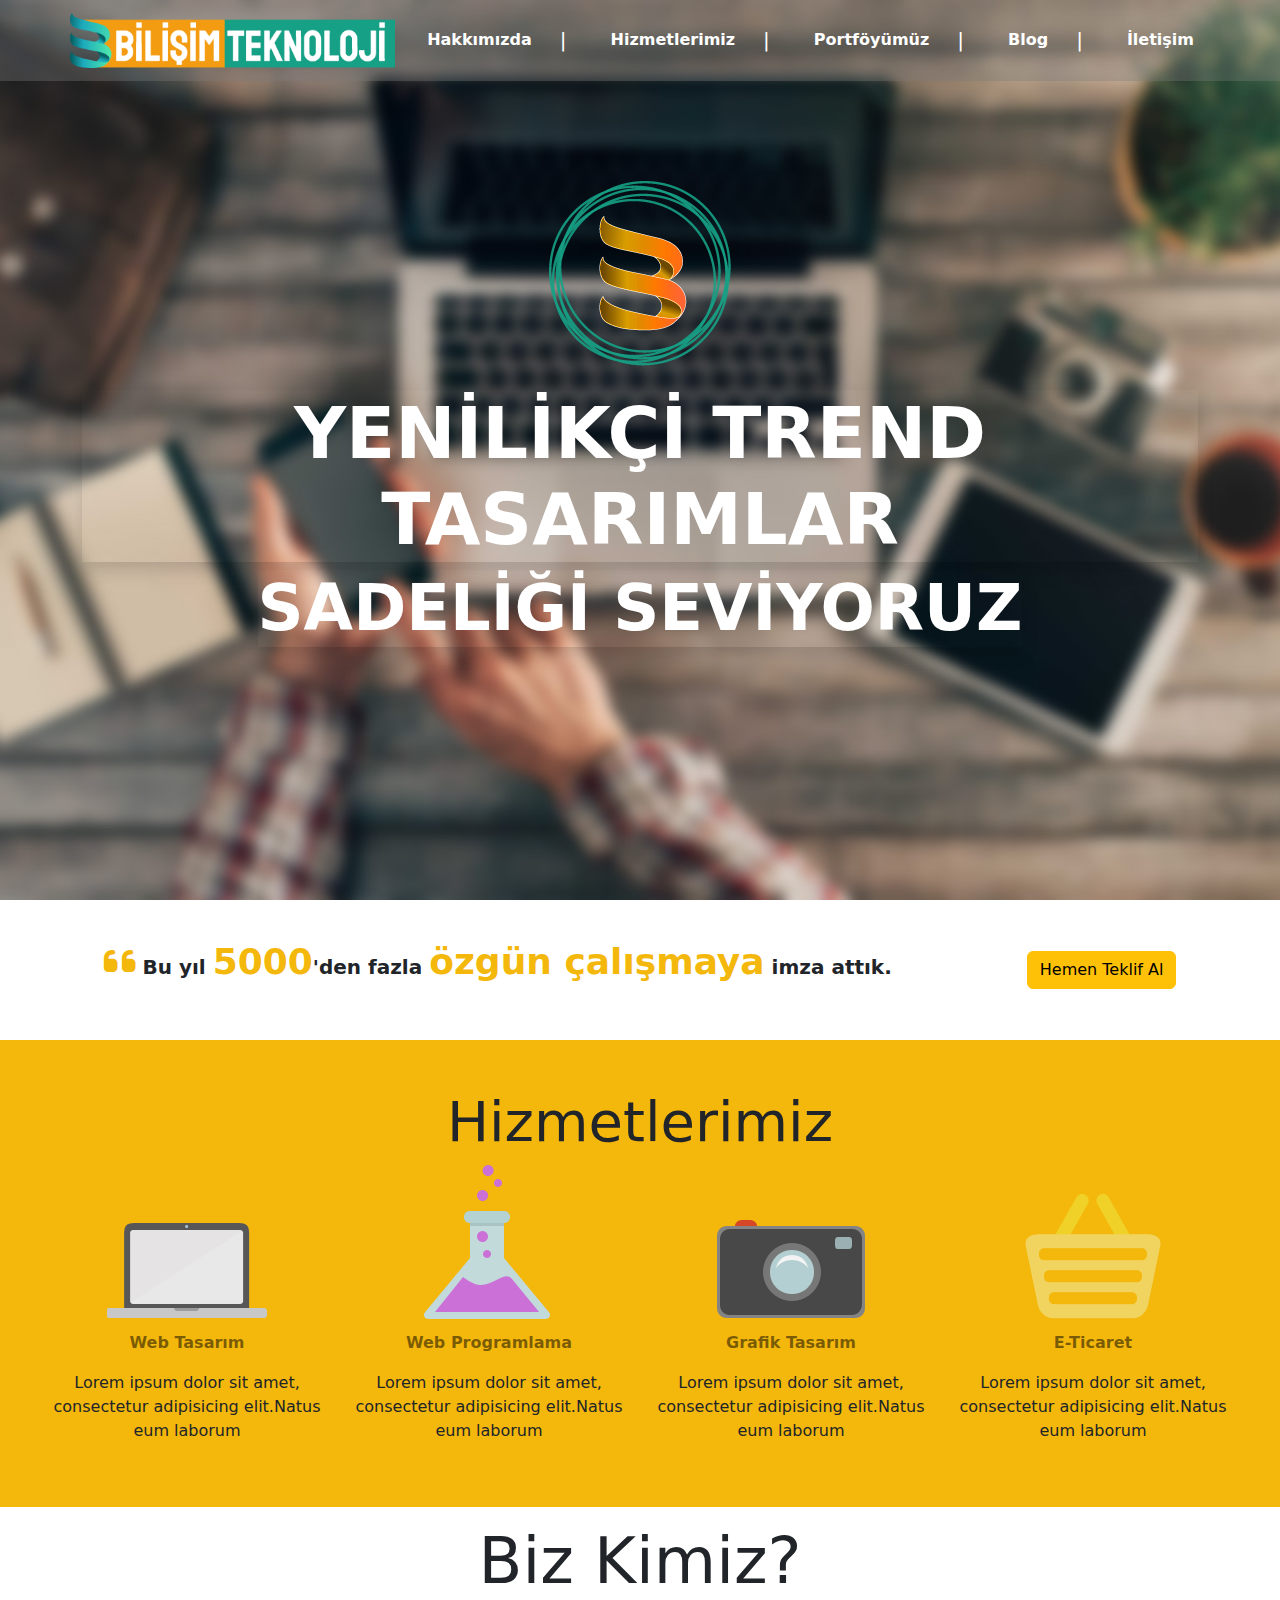
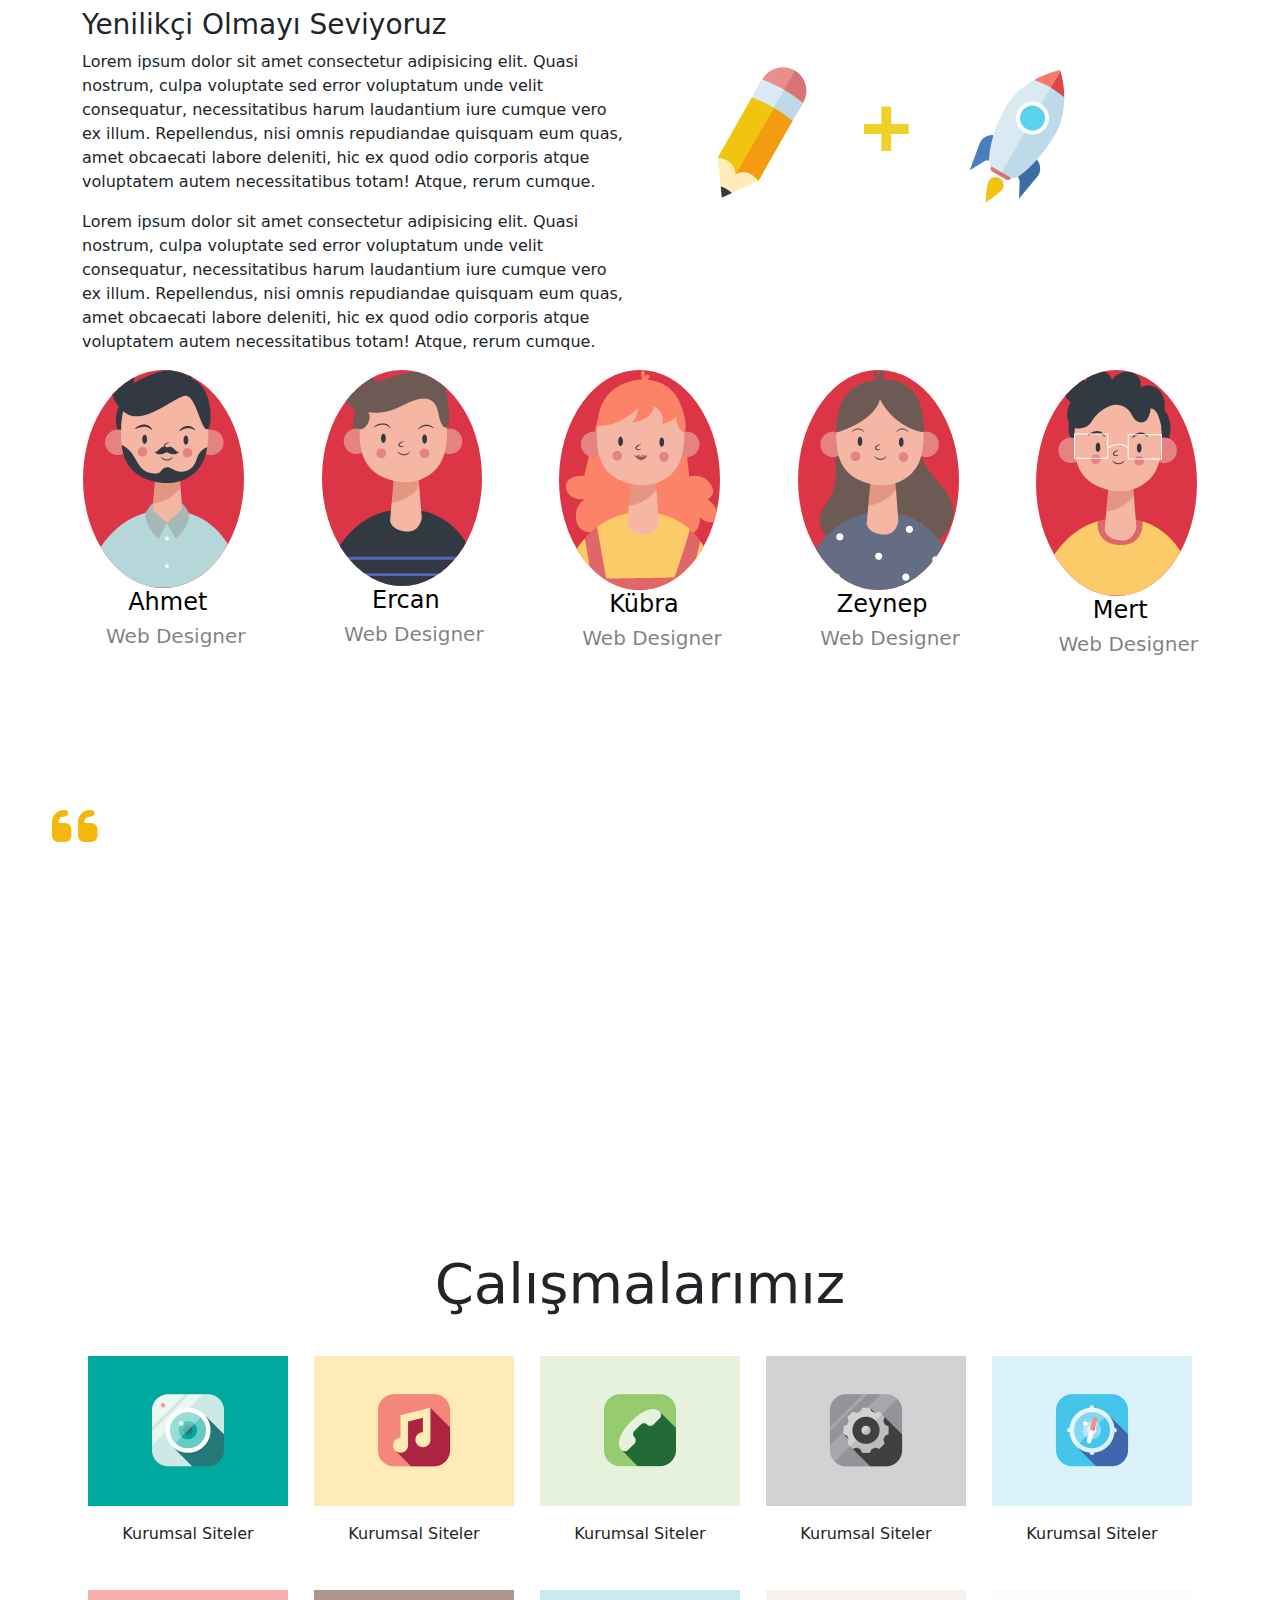
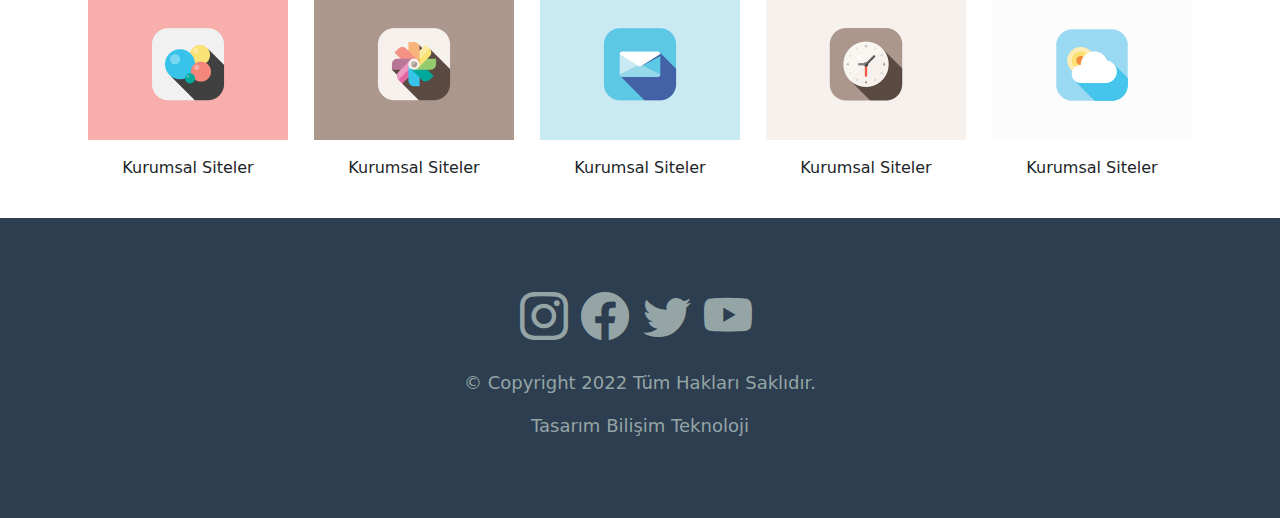
<file: index.html>
<!DOCTYPE html>
<html lang="en">
  <head>
    <meta charset="UTF-8" />
    <meta name="viewport" content="width=device-width, initial-scale=1.0" />
    <title>Document</title>

    <!-- Bs Css -->
    <link
      href="https://cdn.jsdelivr.net/npm/bootstrap@5.3.3/dist/css/bootstrap.min.css"
      rel="stylesheet"
      integrity="sha384-QWTKZyjpPEjISv5WaRU9OFeRpok6YctnYmDr5pNlyT2bRjXh0JMhjY6hW+ALEwIH"
      crossorigin="anonymous"
    />
    <!--BS Icons  -->
    <link
      rel="stylesheet"
      href="https://cdn.jsdelivr.net/npm/bootstrap-icons@1.11.3/font/bootstrap-icons.min.css"
    />

    <!-- Css Link -->
    <link rel="stylesheet" href="./stil.css" />

    <!-- Font-awesome -->
    <link
      rel="stylesheet"
      href="https://cdnjs.cloudflare.com/ajax/libs/font-awesome/6.5.2/css/all.min.css"
    />
  </head>
  <body>
    <div class="ust-kisim">
      <nav class="navbar navbar-expand-lg nav-bg">
        <div class="container p-0">
          <a class="navbar-brand" href="index.html">
            <img class="img-fluid logo" src="resimler/logo.png" alt="" />
          </a>
          <button
            class="navbar-toggler me-2"
            type="button"
            data-bs-toggle="collapse"
            data-bs-target="#navbarSupportedContent"
            aria-controls="navbarSupportedContent"
            aria-expanded="false"
            aria-label="Toggle navigation"
          >
            <span class="navbar-toggler-icon"></span>
          </button>
          <div class="collapse navbar-collapse" id="navbarSupportedContent">
            <ul class="navbar-nav ms-auto mb-2 mb-lg-0 pozisyon">
              <li class="nav-item d-flex align-items-center p-2">
                <a class="nav-link" aria-current="page" href="hakkimizda.html"
                  >Hakkımızda</a
                >
                <span class="ayrac">|</span>
              </li>
              <li class="nav-item d-flex align-items-center p-2">
                <a class="nav-link" href="hizmetlerimiz.html">Hizmetlerimiz</a>
                <span class="ayrac">|</span>
              </li>

              <li class="nav-item d-flex align-items-center p-2">
                <a class="nav-link" href="portfoy.html">Portföyümüz</a>
                <span class="ayrac">|</span>
              </li>

              <li class="nav-item d-flex align-items-center p-2">
                <a class="nav-link" href="blog.html">Blog</a>
                <span class="ayrac">|</span>
              </li>

              <li class="nav-item d-flex align-items-center p-2">
                <a class="nav-link" href="iletisim.">İletişim</a>
              </li>
            </ul>
          </div>
        </div>
      </nav>
      <div class="container">
        <div class="row">
          <div
            class="col-md-12 d-flex flex-column align-items-center justify-content-center"
          >
            <img
              src="resimler/logo-2.png"
              class="img-fluid bosluk mb-4"
              alt=""
            />
            <h1 class="display-2 text-center text-white fw-bold shadow">
              YENİLİKÇİ TREND TASARIMLAR
            </h1>
            <h2 class="display-3 text-center text-white fw-bold shadow">
              SADELİĞİ SEVİYORUZ
            </h2>
          </div>
        </div>
      </div>
    </div>

    <div class="container-fluid mt-3 mb-3">
      <div class="row p-4">
        <div
          class="col-md-12 teklif d-flex justify-content-around align-items-center"
        >
          <p class="imza">
            <i class="fa-solid fa-quote-left tirnak"></i>
            Bu yıl <span class="tirnak">5000</span>'den fazla
            <span class="tirnak">özgün çalışmaya</span> imza attık.
          </p>
          <button class="btn btn-warning">Hemen Teklif Al</button>
        </div>
      </div>
    </div>

    <div class="container-fluid hizmetlerimiz p-5">
      <div class="row text-center">
        <h4 class="display-4 text-center">Hizmetlerimiz</h4>
        <div class="col-md-3">
          <img src="resimler/laptop.png" class="img-fluid" alt="" />
          <p class="text-black-50 fw-bolder mt-2">Web Tasarım</p>
          <p>
            Lorem ipsum dolor sit amet, consectetur adipisicing elit.Natus eum
            laborum
          </p>
        </div>

        <div class="col-md-3">
          <img src="resimler/gelistirme.png" class="img-fluid" alt="" />
          <p class="text-black-50 fw-bolder mt-2">Web Programlama</p>
          <p>
            Lorem ipsum dolor sit amet, consectetur adipisicing elit.Natus eum
            laborum
          </p>
        </div>

        <div class="col-md-3">
          <img src="resimler/kamera.png" class="img-fluid" alt="" />
          <p class="text-black-50 fw-bolder mt-2">Grafik Tasarım</p>
          <p>
            Lorem ipsum dolor sit amet, consectetur adipisicing elit.Natus eum
            laborum
          </p>
        </div>

        <div class="col-md-3">
          <img src="resimler/sepet.png" class="img-fluid" alt="" />
          <p class="text-black-50 fw-bolder mt-2">E-Ticaret</p>
          <p>
            Lorem ipsum dolor sit amet, consectetur adipisicing elit.Natus eum
            laborum
          </p>
        </div>
      </div>
    </div>

    <div class="container kimiz py-3">
      <div class="row">
        <h2 class="display-3 text-center">Biz Kimiz?</h2>
        <div class="col-md-6">
          <h3>Yenilikçi Olmayı Seviyoruz</h3>
          <p>
            Lorem ipsum dolor sit amet consectetur adipisicing elit. Quasi
            nostrum, culpa voluptate sed error voluptatum unde velit
            consequatur, necessitatibus harum laudantium iure cumque vero ex
            illum. Repellendus, nisi omnis repudiandae quisquam eum quas, amet
            obcaecati labore deleniti, hic ex quod odio corporis atque
            voluptatem autem necessitatibus totam! Atque, rerum cumque.
          </p>
          <p>
            Lorem ipsum dolor sit amet consectetur adipisicing elit. Quasi
            nostrum, culpa voluptate sed error voluptatum unde velit
            consequatur, necessitatibus harum laudantium iure cumque vero ex
            illum. Repellendus, nisi omnis repudiandae quisquam eum quas, amet
            obcaecati labore deleniti, hic ex quod odio corporis atque
            voluptatem autem necessitatibus totam! Atque, rerum cumque.
          </p>
        </div>
        <div class="col-md-6">
          <img src="resimler/yenilikci.png" class="img-fluid" alt="" />
        </div>
      </div>

      <div class="col-md-12 d-md-flex justify-content-md-between">
        <div
          class="calisan d-md-flex flex-md-column d-flex flex-row align-items-center text-center mb-4"
        >
          <img
            src="resimler/ahmet.png"
            class="img-fluid bg-danger rounded-circle"
            alt=""
          />
          <h4 class="text-black ms-2">Ahmet</h4>
          <h5 class="text-black-50 ms-4">Web Designer</h5>
        </div>

        <div
          class="calisan d-md-flex flex-md-column d-flex flex-row align-items-center text-center mb-4"
        >
          <img
            src="resimler/ercan.png"
            class="img-fluid bg-danger rounded-circle"
          />

          <h4 class="text-black ms-2">Ercan</h4>
          <h5 class="text-black-50 ms-4">Web Designer</h5>
        </div>

        <div
          class="calisan d-md-flex flex-md-column d-flex flex-row align-items-center text-center mb-4"
        >
          <img
            src="resimler/kubra.png"
            class="img-fluid bg-danger rounded-circle"
          />

          <h4 class="text-black ms-2">Kübra</h4>
          <h5 class="text-black-50 ms-4">Web Designer</h5>
        </div>

        <div
          class="calisan d-md-flex flex-md-column d-flex flex-row align-items-center text-center mb-4"
        >
          <img
            src="resimler/zeynep.png"
            class="img-fluid bg-danger rounded-circle"
          />

          <h4 class="text-black ms-2">Zeynep</h4>
          <h5 class="text-black-50 ms-4">Web Designer</h5>
        </div>

        <div
          class="calisan d-md-flex flex-md-column d-flex flex-row align-items-center text-center mb-4"
        >
          <img
            src="resimler/mert.png"
            class="img-fluid bg-danger rounded-circle"
          />

          <h4 class="text-black ms-2">Mert</h4>
          <h5 class="text-black-50 ms-4">Web Designer</h5>
        </div>
      </div>
    </div>

    <div class="container-fluid slogan text-center p-5">
      <p class="soz text-center mt-5">
        <i class="fa-solid fa-quote-left tirnak1"></i>
        Bağlılık ve yüksek dürüstlükle tanınan köklü ve güveniir bir web
        ajansıyız.
      </p>
      <p class="mt-3"><i class="bi bi-rocket-takeoff-fill roket-icon"></i></p>
    </div>

    <div class="container mt-4 mb-3">
      <div class="row">
        <h3 class="text-center display-4 mb-3">Çalışmalarımız</h3>
        <div class="col-md-12 mt-3 d-md-flex justify-content-md-between">
          <div class="calisma text-center d-flex flex-column d-md-block">
            <img
              src="resimler/calismalar/1.png"
              class="calisma_res img-fluid"
              alt=""
            />
            <p class="mt-3">Kurumsal Siteler</p>
          </div>

          <div class="calisma text-center d-flex flex-column d-md-block">
            <img
              src="resimler/calismalar/2.png"
              class="calisma_res img-fluid"
              alt=""
            />
            <p class="mt-3">Kurumsal Siteler</p>
          </div>

          <div class="calisma text-center d-flex flex-column d-md-block">
            <img
              src="resimler/calismalar/3.png"
              class="calisma_res img-fluid"
              alt=""
            />
            <p class="mt-3">Kurumsal Siteler</p>
          </div>

          <div class="calisma text-center d-flex flex-column d-md-block">
            <img
              src="resimler/calismalar/4.png"
              class="calisma_res img-fluid"
              alt=""
            />
            <p class="mt-3">Kurumsal Siteler</p>
          </div>

          <div class="calisma text-center d-flex flex-column d-md-block">
            <img
              src="resimler/calismalar/5.png"
              class="calisma_res img-fluid"
              alt=""
            />
            <p class="mt-3">Kurumsal Siteler</p>
          </div>
        </div>

        <div class="col-md-12 mt-3 d-md-flex justify-content-md-between">
          <div class="calisma text-center d-flex flex-column d-md-block">
            <img
              src="resimler/calismalar/6.png"
              class="calisma_res img-fluid"
              alt=""
            />
            <p class="mt-3">Kurumsal Siteler</p>
          </div>

          <div class="calisma text-center d-flex flex-column d-md-block">
            <img
              src="resimler/calismalar/7.png"
              class="calisma_res img-fluid"
              alt=""
            />
            <p class="mt-3">Kurumsal Siteler</p>
          </div>

          <div class="calisma text-center d-flex flex-column d-md-block">
            <img
              src="resimler/calismalar/8.png"
              class="calisma_res img-fluid"
              alt=""
            />
            <p class="mt-3">Kurumsal Siteler</p>
          </div>

          <div class="calisma text-center d-flex flex-column d-md-block">
            <img
              src="resimler/calismalar/9.png"
              class="calisma_res img-fluid"
              alt=""
            />
            <p class="mt-3">Kurumsal Siteler</p>
          </div>

          <div class="calisma text-center d-flex flex-column d-md-block">
            <img
              src="resimler/calismalar/10.png"
              class="calisma_res img-fluid"
              alt=""
            />
            <p class="mt-3">Kurumsal Siteler</p>
          </div>
        </div>
      </div>
    </div>

    <div class="container-fluid footer">
      <div class="row">
        <div
          class="col-md-12 footer-sutun d-flex flex-column justify-content-center align-items-center"
        >
          <div class="icons">
            <i class="bi bi-instagram fa-3x me-2"></i>
            <i class="bi bi-facebook fa-3x me-2"></i>
            <i class="bi bi-twitter fa-3x me-2"></i>
            <i class="bi bi-youtube fa-3x me-2"></i>
          </div>
          <p class="mt-3">© Copyright 2022 Tüm Hakları Saklıdır.</p>
          <p>Tasarım Bilişim Teknoloji</p>
        </div>
      </div>
    </div>
    <!-- Bs Js -->
    <script
      src="https://cdn.jsdelivr.net/npm/bootstrap@5.3.3/dist/js/bootstrap.bundle.min.js"
      integrity="sha384-YvpcrYf0tY3lHB60NNkmXc5s9fDVZLESaAA55NDzOxhy9GkcIdslK1eN7N6jIeHz"
      crossorigin="anonymous"
    ></script>
  </body>
</html>
</file>
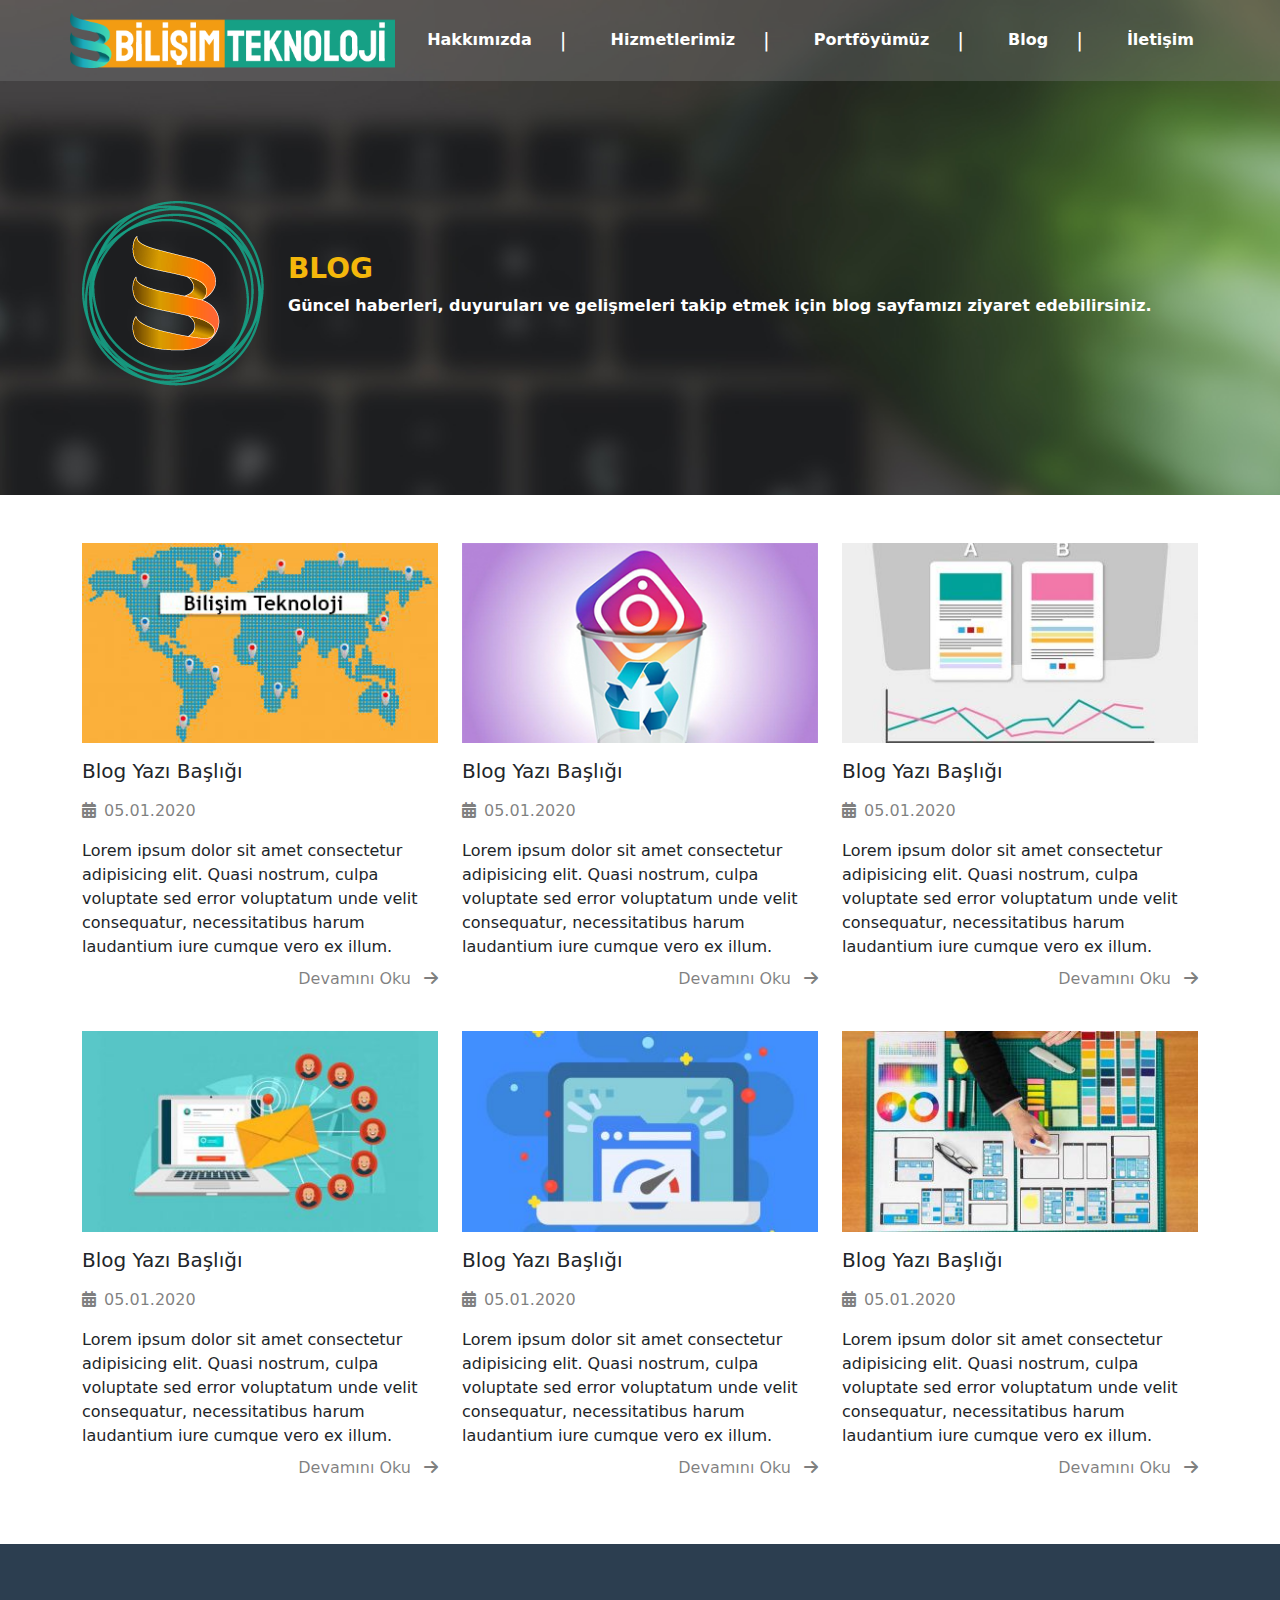
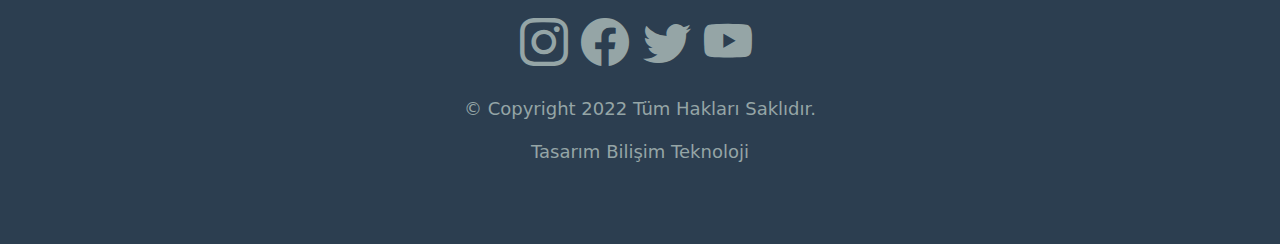
<file: blog.html>
<!DOCTYPE html>
<html lang="en">
  <head>
    <meta charset="UTF-8" />
    <meta name="viewport" content="width=device-width, initial-scale=1.0" />
    <title>Document</title>

    <!-- Bs Css -->
    <link
      href="https://cdn.jsdelivr.net/npm/bootstrap@5.3.3/dist/css/bootstrap.min.css"
      rel="stylesheet"
      integrity="sha384-QWTKZyjpPEjISv5WaRU9OFeRpok6YctnYmDr5pNlyT2bRjXh0JMhjY6hW+ALEwIH"
      crossorigin="anonymous"
    />
    <!--BS Icons  -->
    <link
      rel="stylesheet"
      href="https://cdn.jsdelivr.net/npm/bootstrap-icons@1.11.3/font/bootstrap-icons.min.css"
    />

    <!-- Css Link -->
    <link rel="stylesheet" href="./stil.css" />

    <!-- Font-awesome -->
    <link
      rel="stylesheet"
      href="https://cdnjs.cloudflare.com/ajax/libs/font-awesome/6.5.2/css/all.min.css"
    />
  </head>
  <body>
    <div class="ust-kisim-sayfalar">
      <nav class="navbar navbar-expand-lg nav-bg">
        <div class="container p-0">
          <a class="navbar-brand" href="index.html">
            <img class="img-fluid logo" src="resimler/logo.png" alt="" />
          </a>
          <button
            class="navbar-toggler"
            type="button"
            data-bs-toggle="collapse"
            data-bs-target="#navbarSupportedContent"
            aria-controls="navbarSupportedContent"
            aria-expanded="false"
            aria-label="Toggle navigation"
          >
            <span class="navbar-toggler-icon"></span>
          </button>
          <div class="collapse navbar-collapse" id="navbarSupportedContent">
            <ul class="navbar-nav ms-auto mb-2 mb-lg-0 pozisyon">
              <li class="nav-item d-flex align-items-center p-2">
                <a class="nav-link" aria-current="page" href="hakkimizda.html"
                  >Hakkımızda</a
                >
                <span class="ayrac">|</span>
              </li>
              <li class="nav-item d-flex align-items-center p-2">
                <a class="nav-link" href="hizmetlerimiz.html">Hizmetlerimiz</a>
                <span class="ayrac">|</span>
              </li>

              <li class="nav-item d-flex align-items-center p-2">
                <a class="nav-link" href="portfoy.html">Portföyümüz</a>
                <span class="ayrac">|</span>
              </li>

              <li class="nav-item d-flex align-items-center p-2">
                <a class="nav-link" href="blog.html">Blog</a>
                <span class="ayrac">|</span>
              </li>

              <li class="nav-item d-flex align-items-center p-2">
                <a class="nav-link" href="iletisim.html">İletişim</a>
              </li>
            </ul>
          </div>
        </div>
      </nav>
      <div class="container">
        <div class="row">
          <div class="header-yuk col-md-12 d-flex align-items-center">
            <img src="resimler/logo-2.png" class="img-fluid" alt="" />
            <div class="sayfa-baslik ms-4">
              <h3>BLOG</h3>
              <p>
                Güncel haberleri, duyuruları ve gelişmeleri takip etmek için
                blog sayfamızı ziyaret edebilirsiniz.
              </p>
            </div>
          </div>
        </div>
      </div>
    </div>
    <!--  -->

    <div class="container my-5">
      <div class="row">
        <div class="col-md-4">
          <img
            src="resimler/blog/blog-gorsel-1.jpg"
            class="img-fluid w-100"
            alt=""
          />
          <h5 class="my-3">Blog Yazı Başlığı</h5>
          <p class="text-black-50">
            <i class="fa-solid fa-calendar-days me-2"></i>05.01.2020
          </p>
          <p class="my-2">
            Lorem ipsum dolor sit amet consectetur adipisicing elit. Quasi
            nostrum, culpa voluptate sed error voluptatum unde velit
            consequatur, necessitatibus harum laudantium iure cumque vero ex
            illum.
          </p>
          <p class="text-end text-black-50 devam">
            <a href="#" class="text-black-50 text-decoration-none">
              Devamını Oku <i class="fa-solid fa-arrow-right ms-2"></i
            ></a>
          </p>
        </div>

        <div class="col-md-4">
          <img
            src="resimler/blog/blog-gorsel-2.jpg"
            class="img-fluid w-100"
            alt=""
          />
          <h5 class="my-3">Blog Yazı Başlığı</h5>
          <p class="text-black-50">
            <i class="fa-solid fa-calendar-days me-2"></i>05.01.2020
          </p>
          <p class="my-2">
            Lorem ipsum dolor sit amet consectetur adipisicing elit. Quasi
            nostrum, culpa voluptate sed error voluptatum unde velit
            consequatur, necessitatibus harum laudantium iure cumque vero ex
            illum.
          </p>
          <p class="text-end text-black-50 devam">
            <a href="#" class="text-black-50 text-decoration-none">
              Devamını Oku <i class="fa-solid fa-arrow-right ms-2"></i
            ></a>
          </p>
        </div>

        <div class="col-md-4">
          <img
            src="resimler/blog/blog-gorsel-3.jpg"
            class="img-fluid w-100"
            alt=""
          />
          <h5 class="my-3">Blog Yazı Başlığı</h5>
          <p class="text-black-50">
            <i class="fa-solid fa-calendar-days me-2"></i>05.01.2020
          </p>
          <p class="my-2">
            Lorem ipsum dolor sit amet consectetur adipisicing elit. Quasi
            nostrum, culpa voluptate sed error voluptatum unde velit
            consequatur, necessitatibus harum laudantium iure cumque vero ex
            illum.
          </p>
          <p class="text-end text-black-50 devam">
            <a href="#" class="text-black-50 text-decoration-none">
              Devamını Oku <i class="fa-solid fa-arrow-right ms-2"></i
            ></a>
          </p>
        </div>
      </div>

      <div class="row mt-4">
        <div class="col-md-4">
          <img
            src="resimler/blog/blog-gorsel-4.jpg"
            class="img-fluid w-100"
            alt=""
          />
          <h5 class="my-3">Blog Yazı Başlığı</h5>
          <p class="text-black-50">
            <i class="fa-solid fa-calendar-days me-2"></i>05.01.2020
          </p>
          <p class="my-2">
            Lorem ipsum dolor sit amet consectetur adipisicing elit. Quasi
            nostrum, culpa voluptate sed error voluptatum unde velit
            consequatur, necessitatibus harum laudantium iure cumque vero ex
            illum.
          </p>
          <p class="text-end text-black-50 devam">
            <a href="#" class="text-black-50 text-decoration-none">
              Devamını Oku <i class="fa-solid fa-arrow-right ms-2"></i
            ></a>
          </p>
        </div>

        <div class="col-md-4">
          <img
            src="resimler/blog/blog-gorsel-5.jpg"
            class="img-fluid w-100"
            alt=""
          />
          <h5 class="my-3">Blog Yazı Başlığı</h5>
          <p class="text-black-50">
            <i class="fa-solid fa-calendar-days me-2"></i>05.01.2020
          </p>
          <p class="my-2">
            Lorem ipsum dolor sit amet consectetur adipisicing elit. Quasi
            nostrum, culpa voluptate sed error voluptatum unde velit
            consequatur, necessitatibus harum laudantium iure cumque vero ex
            illum.
          </p>
          <p class="text-end text-black-50 devam">
            <a href="#" class="text-black-50 text-decoration-none">
              Devamını Oku <i class="fa-solid fa-arrow-right ms-2"></i
            ></a>
          </p>
        </div>

        <div class="col-md-4">
          <img
            src="resimler/blog/blog-gorsel-6.jpg"
            class="img-fluid w-100"
            alt=""
          />
          <h5 class="my-3">Blog Yazı Başlığı</h5>
          <p class="text-black-50">
            <i class="fa-solid fa-calendar-days me-2"></i>05.01.2020
          </p>
          <p class="my-2">
            Lorem ipsum dolor sit amet consectetur adipisicing elit. Quasi
            nostrum, culpa voluptate sed error voluptatum unde velit
            consequatur, necessitatibus harum laudantium iure cumque vero ex
            illum.
          </p>
          <p class="text-end text-black-50 devam">
            <a href="#" class="text-black-50 text-decoration-none">
              Devamını Oku <i class="fa-solid fa-arrow-right ms-2"></i
            ></a>
          </p>
        </div>
      </div>
    </div>

    <div class="container-fluid footer">
      <div class="row">
        <div
          class="col-md-12 footer-sutun d-flex flex-column justify-content-center align-items-center"
        >
          <div class="icons">
            <i class="bi bi-instagram fa-3x me-2"></i>
            <i class="bi bi-facebook fa-3x me-2"></i>
            <i class="bi bi-twitter fa-3x me-2"></i>
            <i class="bi bi-youtube fa-3x me-2"></i>
          </div>
          <p class="mt-3">© Copyright 2022 Tüm Hakları Saklıdır.</p>
          <p>Tasarım Bilişim Teknoloji</p>
        </div>
      </div>
    </div>
    <!-- Bs Js -->
    <script
      src="https://cdn.jsdelivr.net/npm/bootstrap@5.3.3/dist/js/bootstrap.bundle.min.js"
      integrity="sha384-YvpcrYf0tY3lHB60NNkmXc5s9fDVZLESaAA55NDzOxhy9GkcIdslK1eN7N6jIeHz"
      crossorigin="anonymous"
    ></script>
  </body>
</html>
</file>
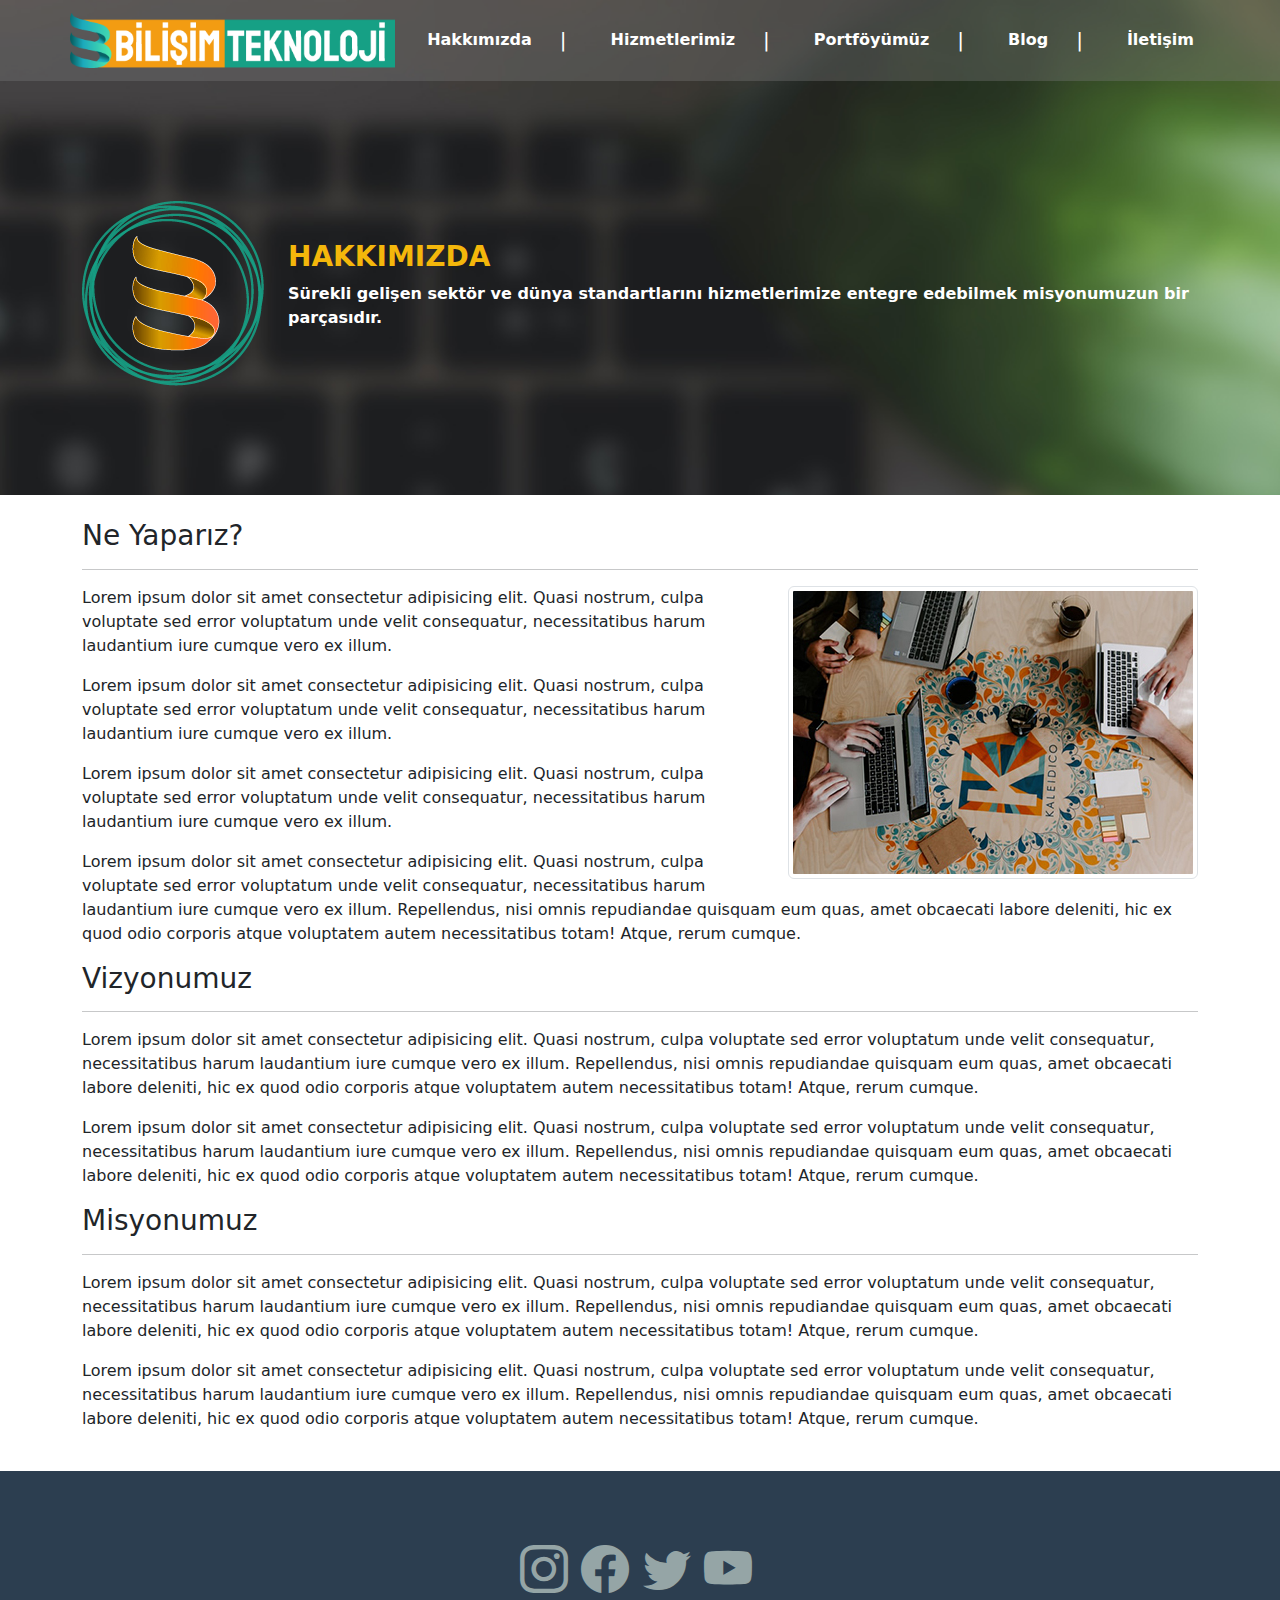
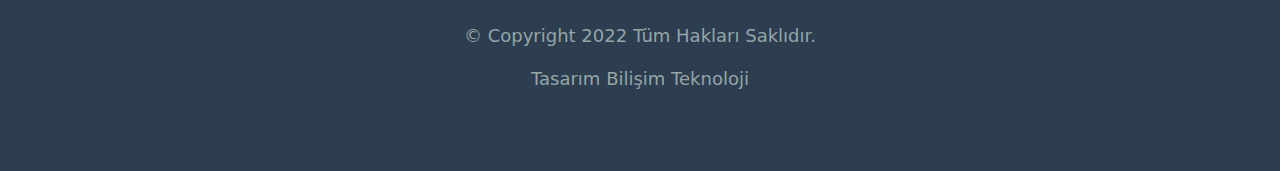
<file: hakkimizda.html>
<!DOCTYPE html>
<html lang="en">
  <head>
    <meta charset="UTF-8" />
    <meta name="viewport" content="width=device-width, initial-scale=1.0" />
    <title>Document</title>

    <!-- Bs Css -->
    <link
      href="https://cdn.jsdelivr.net/npm/bootstrap@5.3.3/dist/css/bootstrap.min.css"
      rel="stylesheet"
      integrity="sha384-QWTKZyjpPEjISv5WaRU9OFeRpok6YctnYmDr5pNlyT2bRjXh0JMhjY6hW+ALEwIH"
      crossorigin="anonymous"
    />
    <!--BS Icons  -->
    <link
      rel="stylesheet"
      href="https://cdn.jsdelivr.net/npm/bootstrap-icons@1.11.3/font/bootstrap-icons.min.css"
    />

    <!-- Css Link -->
    <link rel="stylesheet" href="./stil.css" />

    <!-- Font-awesome -->
    <link
      rel="stylesheet"
      href="https://cdnjs.cloudflare.com/ajax/libs/font-awesome/6.5.2/css/all.min.css"
    />
  </head>
  <body>
    <div class="ust-kisim-sayfalar">
      <nav class="navbar navbar-expand-lg nav-bg">
        <div class="container p-0">
          <a class="navbar-brand" href="index.html">
            <img class="img-fluid logo" src="resimler/logo.png" alt="" />
          </a>
          <button
            class="navbar-toggler"
            type="button"
            data-bs-toggle="collapse"
            data-bs-target="#navbarSupportedContent"
            aria-controls="navbarSupportedContent"
            aria-expanded="false"
            aria-label="Toggle navigation"
          >
            <span class="navbar-toggler-icon"></span>
          </button>
          <div class="collapse navbar-collapse" id="navbarSupportedContent">
            <ul class="navbar-nav ms-auto mb-2 mb-lg-0 pozisyon">
              <li class="nav-item d-flex align-items-center p-2">
                <a class="nav-link" aria-current="page" href="hakkimizda.html"
                  >Hakkımızda</a
                >
                <span class="ayrac">|</span>
              </li>
              <li class="nav-item d-flex align-items-center p-2">
                <a class="nav-link" href="hizmetlerimiz.html">Hizmetlerimiz</a>
                <span class="ayrac">|</span>
              </li>

              <li class="nav-item d-flex align-items-center p-2">
                <a class="nav-link" href="portfoy.html">Portföyümüz</a>
                <span class="ayrac">|</span>
              </li>

              <li class="nav-item d-flex align-items-center p-2">
                <a class="nav-link" href="blog.html">Blog</a>
                <span class="ayrac">|</span>
              </li>

              <li class="nav-item d-flex align-items-center p-2">
                <a class="nav-link" href="iletisim.html">İletişim</a>
              </li>
            </ul>
          </div>
        </div>
      </nav>
      <div class="container">
        <div class="row">
          <div class="header-yuk col-md-12 d-flex align-items-center">
            <img src="resimler/logo-2.png" class="img-fluid" alt="" />
            <div class="sayfa-baslik ms-4">
              <h3>HAKKIMIZDA</h3>
              <p>
                Sürekli gelişen sektör ve dünya standartlarını hizmetlerimize
                entegre edebilmek misyonumuzun bir parçasıdır.
              </p>
            </div>
          </div>
        </div>
      </div>
    </div>
    <!--  -->
    <div class="container my-4">
      <div class="row">
        <div class="col-md-12">
          <h3>Ne Yaparız?</h3>
          <hr />
          <div class="hedefler">
            <img
              src="resimler/hakkimizda-1.jpg"
              class="float-md-end float-none img-thumbnail ms-3 mb-3 mb-md-0"
              alt=""
            />
            <div class="yazilar">
              <p>
                Lorem ipsum dolor sit amet consectetur adipisicing elit. Quasi
                nostrum, culpa voluptate sed error voluptatum unde velit
                consequatur, necessitatibus harum laudantium iure cumque vero ex
                illum.
              </p>
              <p>
                Lorem ipsum dolor sit amet consectetur adipisicing elit. Quasi
                nostrum, culpa voluptate sed error voluptatum unde velit
                consequatur, necessitatibus harum laudantium iure cumque vero ex
                illum.
              </p>
              <p>
                Lorem ipsum dolor sit amet consectetur adipisicing elit. Quasi
                nostrum, culpa voluptate sed error voluptatum unde velit
                consequatur, necessitatibus harum laudantium iure cumque vero ex
                illum.
              </p>
              <p>
                Lorem ipsum dolor sit amet consectetur adipisicing elit. Quasi
                nostrum, culpa voluptate sed error voluptatum unde velit
                consequatur, necessitatibus harum laudantium iure cumque vero ex
                illum. Repellendus, nisi omnis repudiandae quisquam eum quas,
                amet obcaecati labore deleniti, hic ex quod odio corporis atque
                voluptatem autem necessitatibus totam! Atque, rerum cumque.
              </p>
            </div>
            <h3>Vizyonumuz</h3>
            <hr />
            <div class="hedefler">
              <p>
                Lorem ipsum dolor sit amet consectetur adipisicing elit. Quasi
                nostrum, culpa voluptate sed error voluptatum unde velit
                consequatur, necessitatibus harum laudantium iure cumque vero ex
                illum. Repellendus, nisi omnis repudiandae quisquam eum quas,
                amet obcaecati labore deleniti, hic ex quod odio corporis atque
                voluptatem autem necessitatibus totam! Atque, rerum cumque.
              </p>

              <p>
                Lorem ipsum dolor sit amet consectetur adipisicing elit. Quasi
                nostrum, culpa voluptate sed error voluptatum unde velit
                consequatur, necessitatibus harum laudantium iure cumque vero ex
                illum. Repellendus, nisi omnis repudiandae quisquam eum quas,
                amet obcaecati labore deleniti, hic ex quod odio corporis atque
                voluptatem autem necessitatibus totam! Atque, rerum cumque.
              </p>
            </div>

            <h3>Misyonumuz</h3>
            <hr />
            <div class="hedefler">
              <p>
                Lorem ipsum dolor sit amet consectetur adipisicing elit. Quasi
                nostrum, culpa voluptate sed error voluptatum unde velit
                consequatur, necessitatibus harum laudantium iure cumque vero ex
                illum. Repellendus, nisi omnis repudiandae quisquam eum quas,
                amet obcaecati labore deleniti, hic ex quod odio corporis atque
                voluptatem autem necessitatibus totam! Atque, rerum cumque.
              </p>

              <p>
                Lorem ipsum dolor sit amet consectetur adipisicing elit. Quasi
                nostrum, culpa voluptate sed error voluptatum unde velit
                consequatur, necessitatibus harum laudantium iure cumque vero ex
                illum. Repellendus, nisi omnis repudiandae quisquam eum quas,
                amet obcaecati labore deleniti, hic ex quod odio corporis atque
                voluptatem autem necessitatibus totam! Atque, rerum cumque.
              </p>
            </div>
          </div>
        </div>
      </div>
    </div>
    <!--  -->
    <div class="container-fluid footer">
      <div class="row">
        <div
          class="col-md-12 footer-sutun d-flex flex-column justify-content-center align-items-center"
        >
          <div class="icons">
            <i class="bi bi-instagram fa-3x me-2"></i>
            <i class="bi bi-facebook fa-3x me-2"></i>
            <i class="bi bi-twitter fa-3x me-2"></i>
            <i class="bi bi-youtube fa-3x me-2"></i>
          </div>
          <p class="mt-3">© Copyright 2022 Tüm Hakları Saklıdır.</p>
          <p>Tasarım Bilişim Teknoloji</p>
        </div>
      </div>
    </div>
    <!-- Bs Js -->
    <script
      src="https://cdn.jsdelivr.net/npm/bootstrap@5.3.3/dist/js/bootstrap.bundle.min.js"
      integrity="sha384-YvpcrYf0tY3lHB60NNkmXc5s9fDVZLESaAA55NDzOxhy9GkcIdslK1eN7N6jIeHz"
      crossorigin="anonymous"
    ></script>
  </body>
</html>
</file>
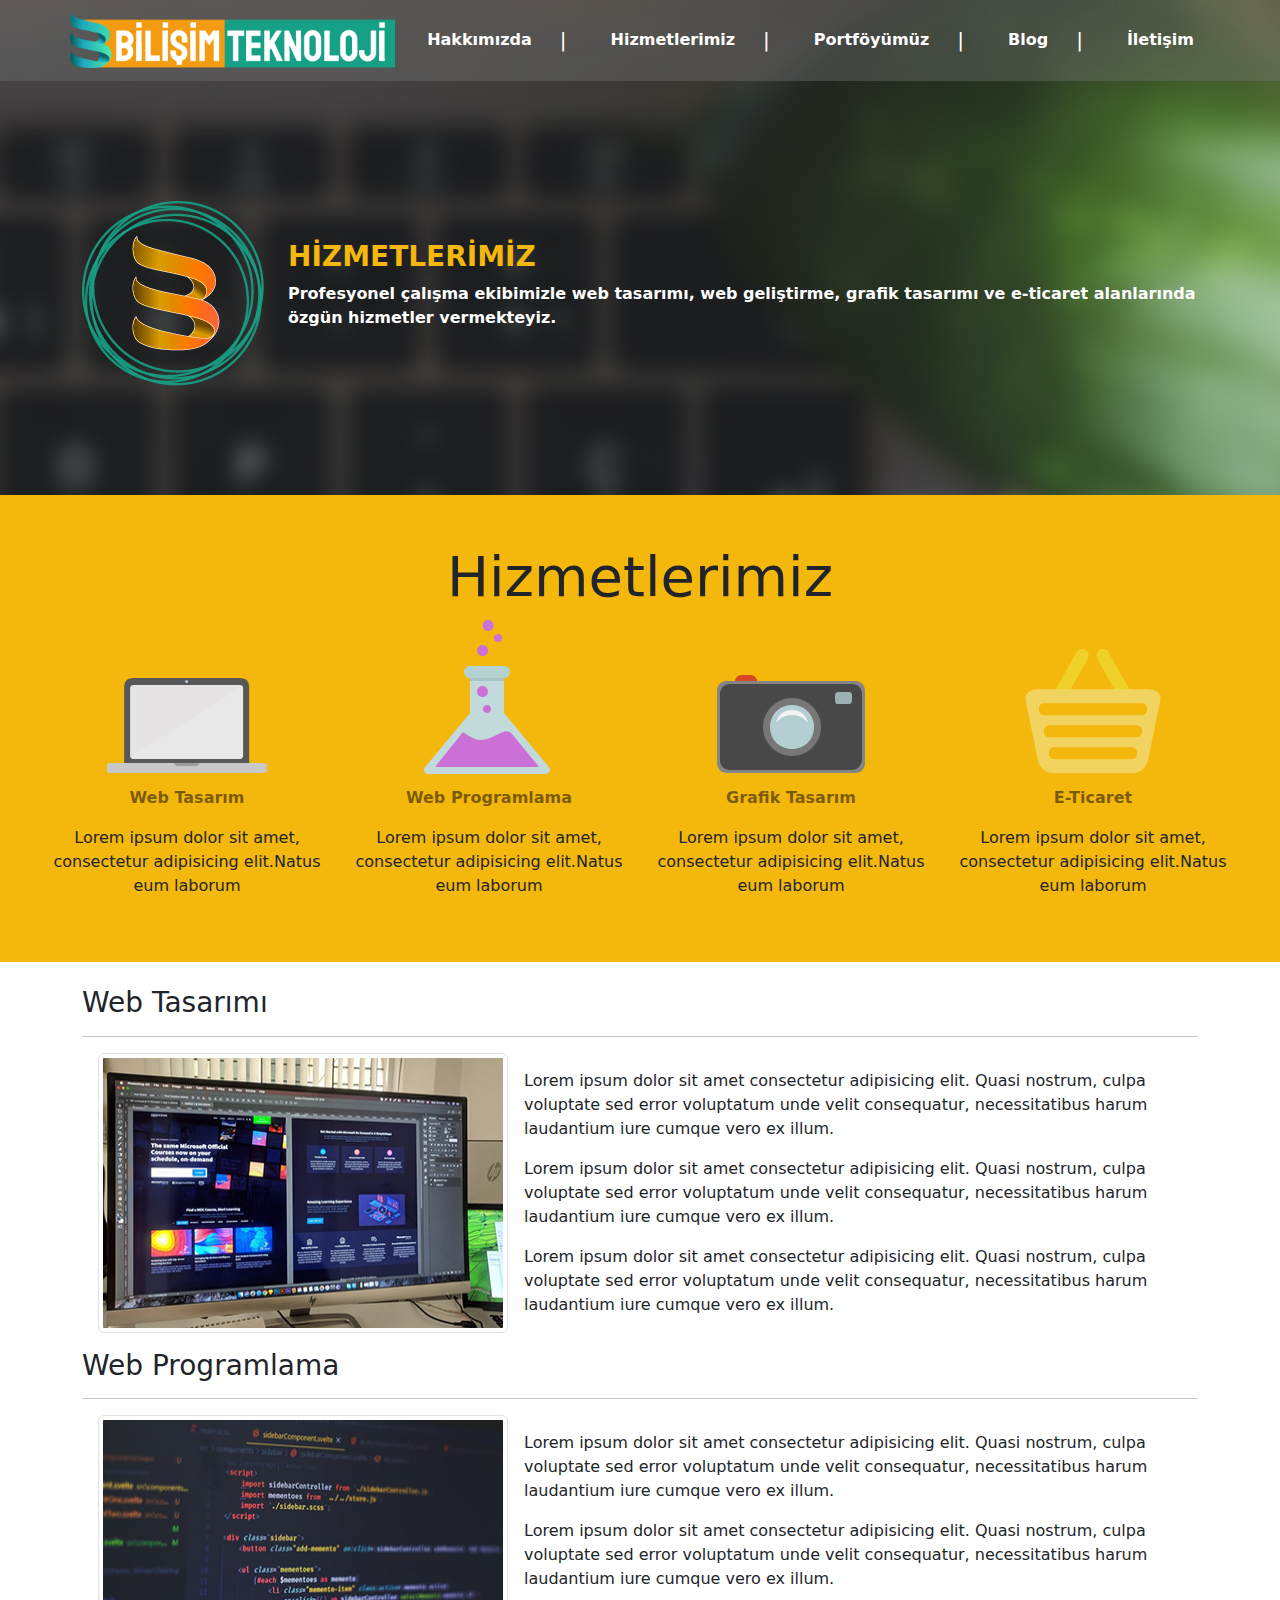
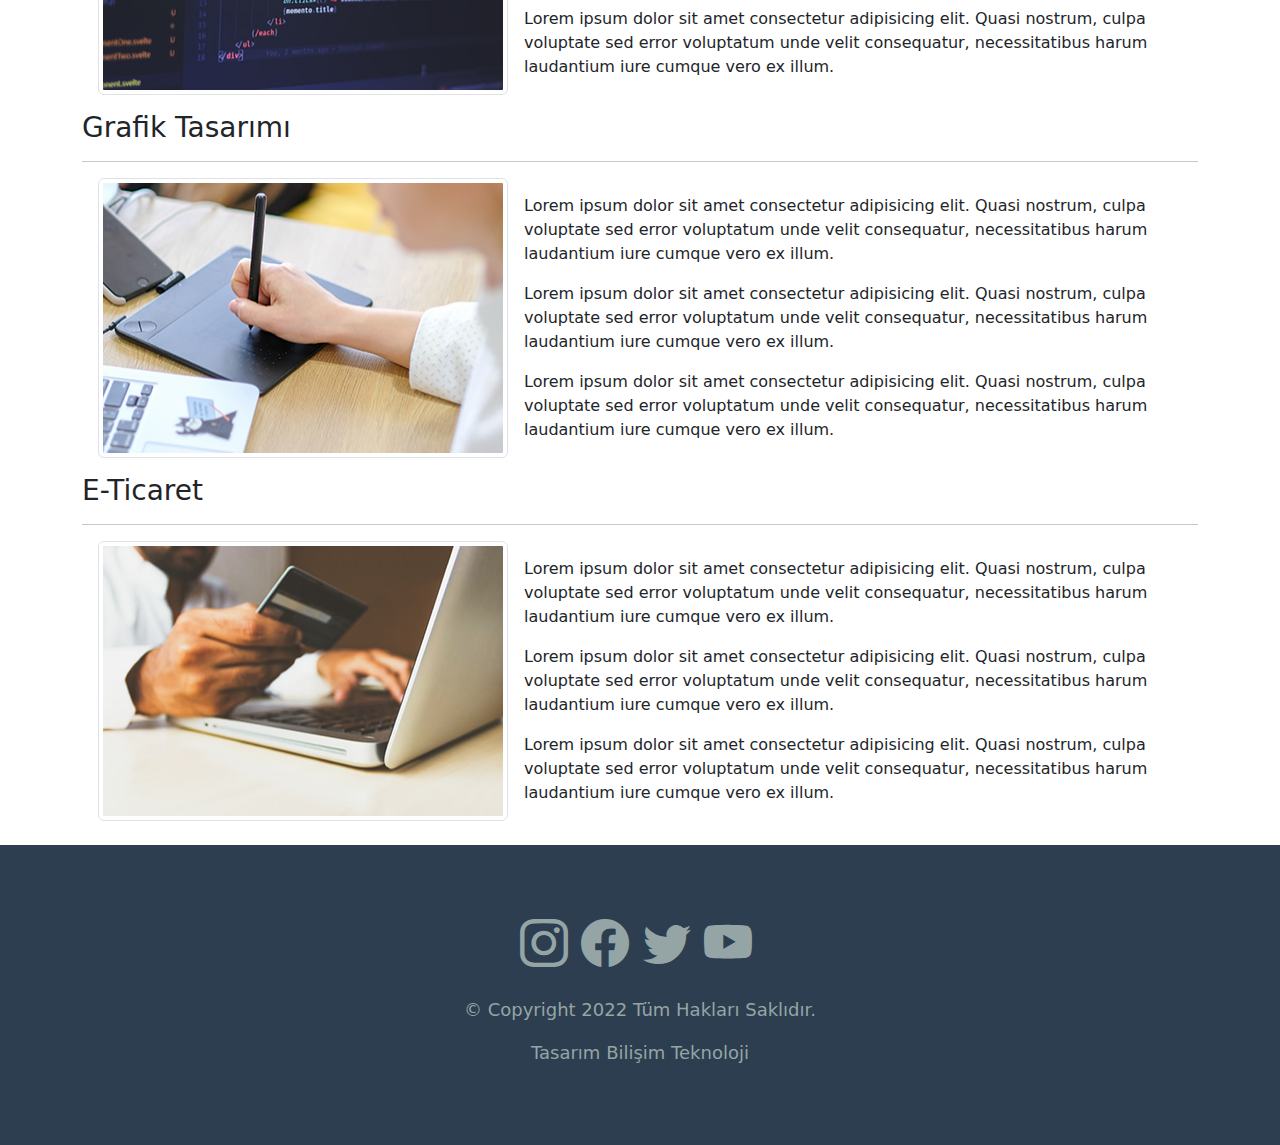
<file: hizmetlerimiz.html>
<!DOCTYPE html>
<html lang="en">
  <head>
    <meta charset="UTF-8" />
    <meta name="viewport" content="width=device-width, initial-scale=1.0" />
    <title>Document</title>

    <!-- Bs Css -->
    <link
      href="https://cdn.jsdelivr.net/npm/bootstrap@5.3.3/dist/css/bootstrap.min.css"
      rel="stylesheet"
      integrity="sha384-QWTKZyjpPEjISv5WaRU9OFeRpok6YctnYmDr5pNlyT2bRjXh0JMhjY6hW+ALEwIH"
      crossorigin="anonymous"
    />
    <!--BS Icons  -->
    <link
      rel="stylesheet"
      href="https://cdn.jsdelivr.net/npm/bootstrap-icons@1.11.3/font/bootstrap-icons.min.css"
    />

    <!-- Css Link -->
    <link rel="stylesheet" href="./stil.css" />

    <!-- Font-awesome -->
    <link
      rel="stylesheet"
      href="https://cdnjs.cloudflare.com/ajax/libs/font-awesome/6.5.2/css/all.min.css"
    />
  </head>
  <body>
    <div class="ust-kisim-sayfalar">
      <nav class="navbar navbar-expand-lg nav-bg">
        <div class="container p-0">
          <a class="navbar-brand" href="index.html">
            <img class="img-fluid logo" src="resimler/logo.png" alt="" />
          </a>
          <button
            class="navbar-toggler"
            type="button"
            data-bs-toggle="collapse"
            data-bs-target="#navbarSupportedContent"
            aria-controls="navbarSupportedContent"
            aria-expanded="false"
            aria-label="Toggle navigation"
          >
            <span class="navbar-toggler-icon"></span>
          </button>
          <div class="collapse navbar-collapse" id="navbarSupportedContent">
            <ul class="navbar-nav ms-auto mb-2 mb-lg-0 pozisyon">
              <li class="nav-item d-flex align-items-center p-2">
                <a class="nav-link" aria-current="page" href="hakkimizda.html"
                  >Hakkımızda</a
                >
                <span class="ayrac">|</span>
              </li>
              <li class="nav-item d-flex align-items-center p-2">
                <a class="nav-link" href="hizmetlerimiz.html">Hizmetlerimiz</a>
                <span class="ayrac">|</span>
              </li>

              <li class="nav-item d-flex align-items-center p-2">
                <a class="nav-link" href="portfoy.html">Portföyümüz</a>
                <span class="ayrac">|</span>
              </li>

              <li class="nav-item d-flex align-items-center p-2">
                <a class="nav-link" href="blog.html">Blog</a>
                <span class="ayrac">|</span>
              </li>

              <li class="nav-item d-flex align-items-center p-2">
                <a class="nav-link" href="iletisim.html">İletişim</a>
              </li>
            </ul>
          </div>
        </div>
      </nav>
      <div class="container">
        <div class="row">
          <div class="header-yuk col-md-12 d-flex align-items-center">
            <img src="resimler/logo-2.png" class="img-fluid" alt="" />
            <div class="sayfa-baslik ms-4">
              <h3>HİZMETLERİMİZ</h3>
              <p>
                Profesyonel çalışma ekibimizle web tasarımı, web geliştirme,
                grafik tasarımı ve e-ticaret alanlarında özgün hizmetler
                vermekteyiz.
              </p>
            </div>
          </div>
        </div>
      </div>
    </div>

    <!--  -->
    <div class="container-fluid hizmetlerimiz p-5">
      <div class="row text-center">
        <h4 class="display-4 text-center">Hizmetlerimiz</h4>
        <div class="col-md-3">
          <img src="resimler/laptop.png" class="img-fluid" alt="" />
          <p class="text-black-50 fw-bolder mt-2">Web Tasarım</p>
          <p>
            Lorem ipsum dolor sit amet, consectetur adipisicing elit.Natus eum
            laborum
          </p>
        </div>

        <div class="col-md-3">
          <img src="resimler/gelistirme.png" class="img-fluid" alt="" />
          <p class="text-black-50 fw-bolder mt-2">Web Programlama</p>
          <p>
            Lorem ipsum dolor sit amet, consectetur adipisicing elit.Natus eum
            laborum
          </p>
        </div>

        <div class="col-md-3">
          <img src="resimler/kamera.png" class="img-fluid" alt="" />
          <p class="text-black-50 fw-bolder mt-2">Grafik Tasarım</p>
          <p>
            Lorem ipsum dolor sit amet, consectetur adipisicing elit.Natus eum
            laborum
          </p>
        </div>

        <div class="col-md-3">
          <img src="resimler/sepet.png" class="img-fluid" alt="" />
          <p class="text-black-50 fw-bolder mt-2">E-Ticaret</p>
          <p>
            Lorem ipsum dolor sit amet, consectetur adipisicing elit.Natus eum
            laborum
          </p>
        </div>
      </div>
    </div>

    <div class="container my-4">
      <div class="row">
        <div class="col-md-12">
          <h3>Web Tasarımı</h3>
          <hr />
          <div class="hedefler d-flex flex-md-row flex-column">
            <img
              src="resimler/web-tasarim.jpg"
              class="img-thumbnail ms-3 mb-3 mb-md-0"
              alt=""
            />
            <div class="yazilar ms-3 mt-3">
              <p>
                Lorem ipsum dolor sit amet consectetur adipisicing elit. Quasi
                nostrum, culpa voluptate sed error voluptatum unde velit
                consequatur, necessitatibus harum laudantium iure cumque vero ex
                illum.
              </p>
              <p>
                Lorem ipsum dolor sit amet consectetur adipisicing elit. Quasi
                nostrum, culpa voluptate sed error voluptatum unde velit
                consequatur, necessitatibus harum laudantium iure cumque vero ex
                illum.
              </p>
              <p>
                Lorem ipsum dolor sit amet consectetur adipisicing elit. Quasi
                nostrum, culpa voluptate sed error voluptatum unde velit
                consequatur, necessitatibus harum laudantium iure cumque vero ex
                illum.
              </p>
            </div>

            <hr />
          </div>

          <h3 class="mt-3">Web Programlama</h3>
          <hr />
          <div class="hedefler d-flex flex-md-row flex-column">
            <img
              src="resimler/web-programlama.jpg"
              class="img-thumbnail ms-3 mb-3 mb-md-0"
              alt=""
            />
            <div class="yazilar ms-3 mt-3">
              <p>
                Lorem ipsum dolor sit amet consectetur adipisicing elit. Quasi
                nostrum, culpa voluptate sed error voluptatum unde velit
                consequatur, necessitatibus harum laudantium iure cumque vero ex
                illum.
              </p>
              <p>
                Lorem ipsum dolor sit amet consectetur adipisicing elit. Quasi
                nostrum, culpa voluptate sed error voluptatum unde velit
                consequatur, necessitatibus harum laudantium iure cumque vero ex
                illum.
              </p>
              <p>
                Lorem ipsum dolor sit amet consectetur adipisicing elit. Quasi
                nostrum, culpa voluptate sed error voluptatum unde velit
                consequatur, necessitatibus harum laudantium iure cumque vero ex
                illum.
              </p>
            </div>

            <hr />
          </div>

          <h3 class="mt-3">Grafik Tasarımı</h3>
          <hr />
          <div class="hedefler d-flex flex-md-row flex-column">
            <img
              src="resimler/grafik-tasarim.jpg"
              class="img-thumbnail ms-3 mb-3 mb-md-0"
              alt=""
            />
            <div class="yazilar ms-3 mt-3">
              <p>
                Lorem ipsum dolor sit amet consectetur adipisicing elit. Quasi
                nostrum, culpa voluptate sed error voluptatum unde velit
                consequatur, necessitatibus harum laudantium iure cumque vero ex
                illum.
              </p>
              <p>
                Lorem ipsum dolor sit amet consectetur adipisicing elit. Quasi
                nostrum, culpa voluptate sed error voluptatum unde velit
                consequatur, necessitatibus harum laudantium iure cumque vero ex
                illum.
              </p>
              <p>
                Lorem ipsum dolor sit amet consectetur adipisicing elit. Quasi
                nostrum, culpa voluptate sed error voluptatum unde velit
                consequatur, necessitatibus harum laudantium iure cumque vero ex
                illum.
              </p>
            </div>

            <hr />
          </div>

          <h3 class="mt-3">E-Ticaret</h3>
          <hr />
          <div class="hedefler d-flex flex-md-row flex-column">
            <img
              src="resimler/e-ticaret.jpg"
              class="img-thumbnail ms-3 mb-3 mb-md-0"
              alt=""
            />
            <div class="yazilar ms-3 mt-3">
              <p>
                Lorem ipsum dolor sit amet consectetur adipisicing elit. Quasi
                nostrum, culpa voluptate sed error voluptatum unde velit
                consequatur, necessitatibus harum laudantium iure cumque vero ex
                illum.
              </p>
              <p>
                Lorem ipsum dolor sit amet consectetur adipisicing elit. Quasi
                nostrum, culpa voluptate sed error voluptatum unde velit
                consequatur, necessitatibus harum laudantium iure cumque vero ex
                illum.
              </p>
              <p>
                Lorem ipsum dolor sit amet consectetur adipisicing elit. Quasi
                nostrum, culpa voluptate sed error voluptatum unde velit
                consequatur, necessitatibus harum laudantium iure cumque vero ex
                illum.
              </p>
            </div>

            <hr />
          </div>
        </div>
      </div>
    </div>

    <!--  -->
    <div class="container-fluid footer">
      <div class="row">
        <div
          class="col-md-12 footer-sutun d-flex flex-column justify-content-center align-items-center"
        >
          <div class="icons">
            <i class="bi bi-instagram fa-3x me-2"></i>
            <i class="bi bi-facebook fa-3x me-2"></i>
            <i class="bi bi-twitter fa-3x me-2"></i>
            <i class="bi bi-youtube fa-3x me-2"></i>
          </div>
          <p class="mt-3">© Copyright 2022 Tüm Hakları Saklıdır.</p>
          <p>Tasarım Bilişim Teknoloji</p>
        </div>
      </div>
    </div>
    <!-- Bs Js -->
    <script
      src="https://cdn.jsdelivr.net/npm/bootstrap@5.3.3/dist/js/bootstrap.bundle.min.js"
      integrity="sha384-YvpcrYf0tY3lHB60NNkmXc5s9fDVZLESaAA55NDzOxhy9GkcIdslK1eN7N6jIeHz"
      crossorigin="anonymous"
    ></script>
  </body>
</html>
</file>
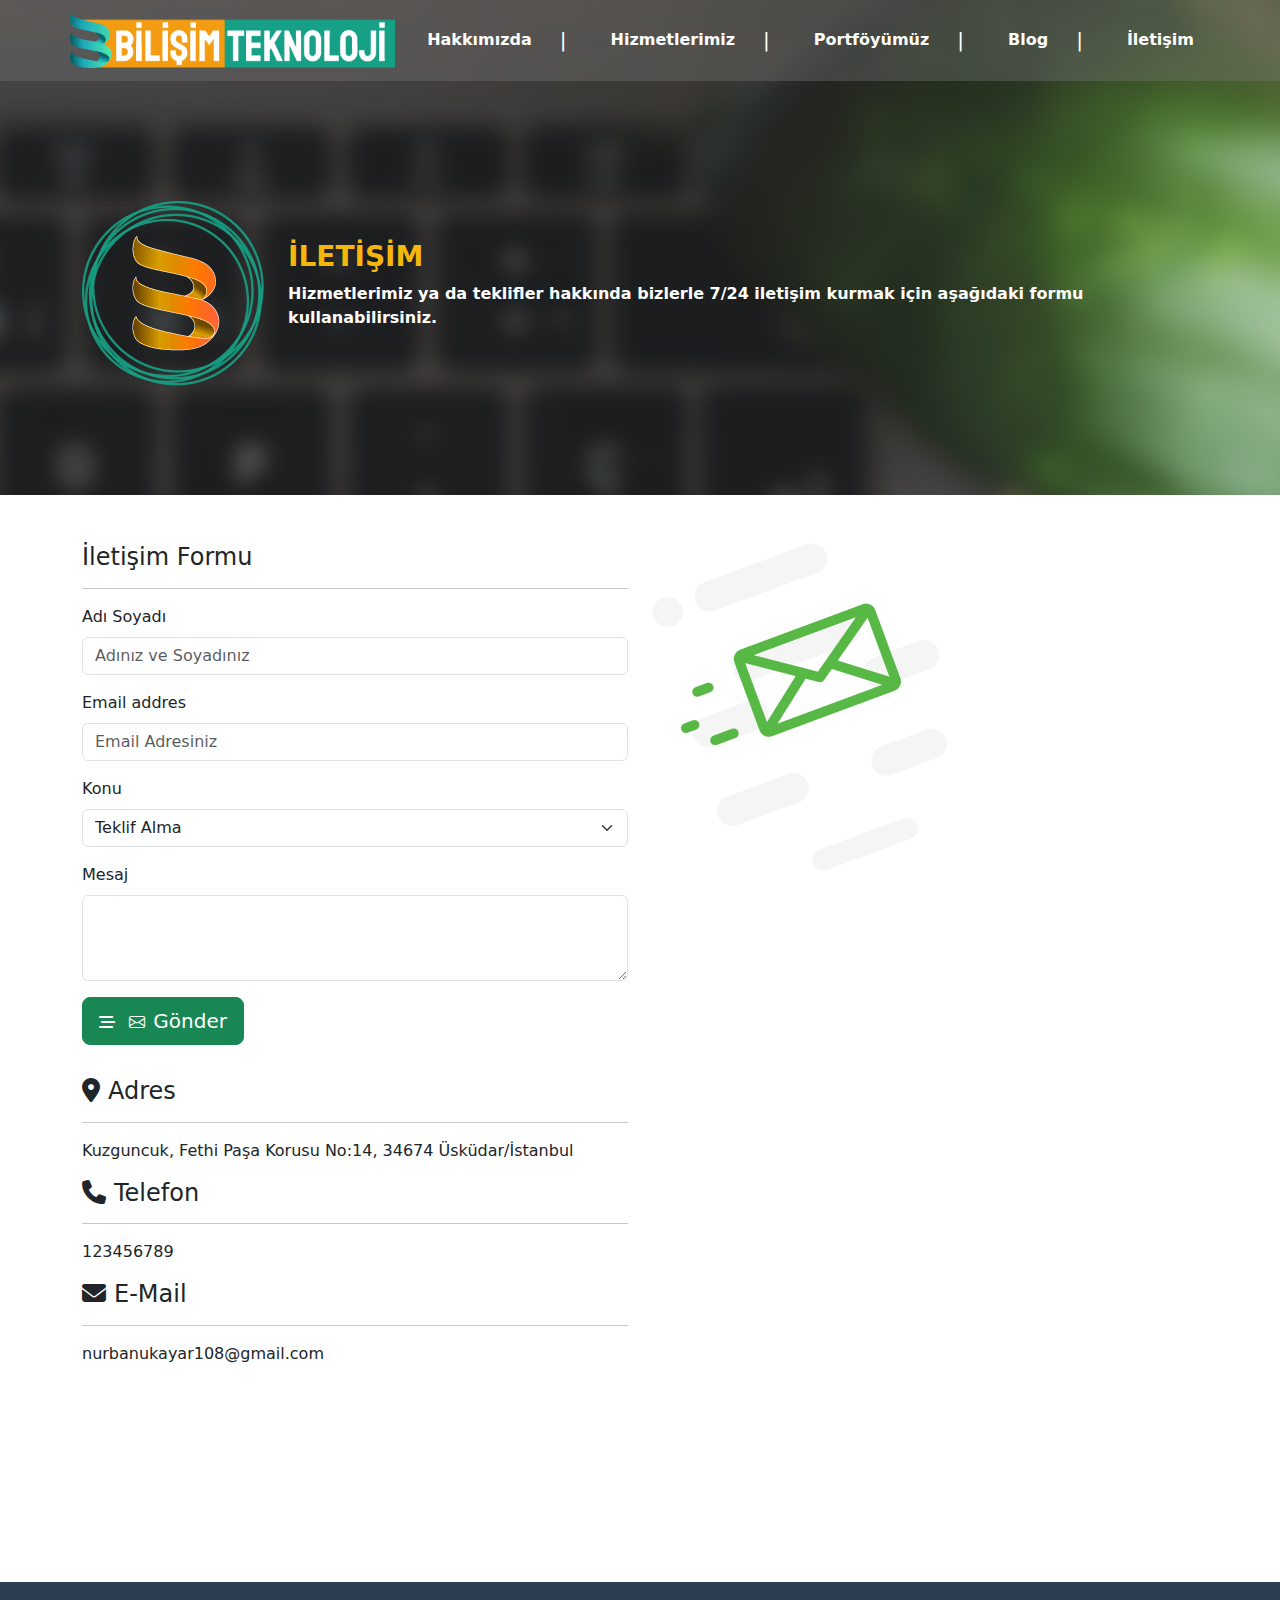
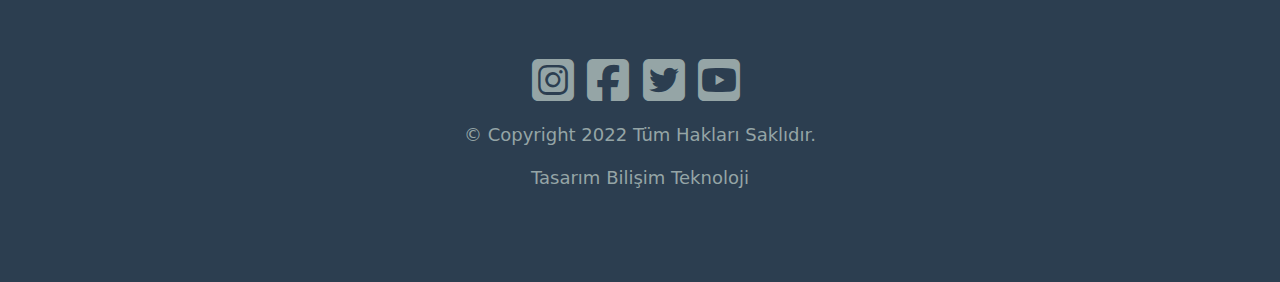
<file: iletisim.html>
<!DOCTYPE html>
<html lang="en">
  <head>
    <meta charset="UTF-8" />
    <meta name="viewport" content="width=device-width, initial-scale=1.0" />
    <title>Document</title>

    <!-- Bs Css -->
    <link
      href="https://cdn.jsdelivr.net/npm/bootstrap@5.3.3/dist/css/bootstrap.min.css"
      rel="stylesheet"
      integrity="sha384-QWTKZyjpPEjISv5WaRU9OFeRpok6YctnYmDr5pNlyT2bRjXh0JMhjY6hW+ALEwIH"
      crossorigin="anonymous"
    />
    <!--BS Icons  -->
    <link
      rel="stylesheet"
      href="https://cdn.jsdelivr.net/npm/bootstrap-icons@1.11.3/font/bootstrap-icons.min.css"
    />

    <!-- Css Link -->
    <link rel="stylesheet" href="./stil.css" />

    <!-- Font-awesome -->
    <link
      rel="stylesheet"
      href="https://cdnjs.cloudflare.com/ajax/libs/font-awesome/6.5.2/css/all.min.css"
    />
  </head>
  <body>
    <div class="ust-kisim-sayfalar">
      <nav class="navbar navbar-expand-lg nav-bg">
        <div class="container p-0">
          <a class="navbar-brand" href="index.html">
            <img class="img-fluid logo" src="resimler/logo.png" alt="" />
          </a>
          <button
            class="navbar-toggler"
            type="button"
            data-bs-toggle="collapse"
            data-bs-target="#navbarSupportedContent"
            aria-controls="navbarSupportedContent"
            aria-expanded="false"
            aria-label="Toggle navigation"
          >
            <span class="navbar-toggler-icon"></span>
          </button>
          <div class="collapse navbar-collapse" id="navbarSupportedContent">
            <ul class="navbar-nav ms-auto mb-2 mb-lg-0 pozisyon">
              <li class="nav-item d-flex align-items-center p-2">
                <a class="nav-link" aria-current="page" href="hakkimizda.html"
                  >Hakkımızda</a
                >
                <span class="ayrac">|</span>
              </li>
              <li class="nav-item d-flex align-items-center p-2">
                <a class="nav-link" href="hizmetlerimiz.html">Hizmetlerimiz</a>
                <span class="ayrac">|</span>
              </li>

              <li class="nav-item d-flex align-items-center p-2">
                <a class="nav-link" href="portfoy.html">Portföyümüz</a>
                <span class="ayrac">|</span>
              </li>

              <li class="nav-item d-flex align-items-center p-2">
                <a class="nav-link" href="blog.html">Blog</a>
                <span class="ayrac">|</span>
              </li>

              <li class="nav-item d-flex align-items-center p-2">
                <a class="nav-link" href="iletisim.html">İletişim</a>
              </li>
            </ul>
          </div>
        </div>
      </nav>
      <div class="container">
        <div class="row">
          <div class="header-yuk col-md-12 d-flex align-items-center">
            <img src="resimler/logo-2.png" class="img-fluid" alt="" />
            <div class="sayfa-baslik ms-4">
              <h3>İLETİŞİM</h3>
              <p>
                Hizmetlerimiz ya da teklifler hakkında bizlerle 7/24 iletişim
                kurmak için aşağıdaki formu kullanabilirsiniz.
              </p>
            </div>
          </div>
        </div>
      </div>
    </div>
    <!--  -->

    <div class="container my-5">
      <div class="row">
        <div class="col-md-6">
          <h4>İletişim Formu</h4>
          <hr />
          <div class="mb-3">
            <label for="adSoyad" class="form-label">Adı Soyadı</label>
            <input
              type="text"
              class="form-control"
              id="adSoyad"
              placeholder="Adınız ve Soyadınız"
            />
          </div>
          <form action="">
            <div class="mb-3">
              <label for="eMail" class="form-label">Email addres</label>
              <input
                type="email"
                class="form-control"
                id="eMail"
                placeholder="Email Adresiniz"
              />
            </div>
            <div class="mb-3">
              <label for="konu" class="form-label">Konu</label>
              <select
                class="form-select"
                id="Konu"
                aria-label="Default select example"
              >
                <option selected>Teklif Alma</option>
                <option value="1">Bilgi Edinme</option>
                <option value="2">Muhasebe</option>
                <option value="3">Bilgi İşlem</option>
              </select>
            </div>
            <div class="mb-3">
              <label for="mesaj" class="form-label">Mesaj</label>
              <textarea class="form-control" id="Mesaj" rows="3"></textarea>
            </div>
            <div class="mb-3">
              <button class="btn btn-success btn-lg">
                <i class="fa-solid fa-bars-staggered me-2 simgeler"></i>
                <i class="bi bi-envelope me-2 simgeler"></i>Gönder
              </button>
            </div>
          </form>
        </div>
      
        <div class="col-md-6">
            <img src="resimler/iletisim.png" class="img-fluid" alt="">
          </div>
    </div>
    <div class="row mt-3">
        <div class="col-md-6">
          <h4><i class="fa-solid fa-location-dot me-2"></i>Adres</h4>
          <hr>
          <p>
            Kuzguncuk, Fethi Paşa Korusu No:14, 34674 Üsküdar/İstanbul</p>
          <h4><i class="fa-solid fa-phone me-2"></i>Telefon</h4>
          <hr>
          <p>123456789</p>
          <h4><i class="fa-solid fa-envelope me-2"></i>E-Mail</h4>
          <hr>
          <p>nurbanukayar108@gmail.com</p>
        </div>
        <div class="col-md-6">
          <iframe src="https://www.google.com/maps/embed?pb=!1m18!1m12!1m3!1d3009.7694614761795!2d29.022481890845775!3d41.030299397469214!2m3!1f0!2f0!3f0!3m2!1i1024!2i768!4f13.1!3m3!1m2!1s0x14cab77cdbe5b087%3A0x55a5f973fb76ca81!2sFethipa%C5%9Fa%20Korusu!5e0!3m2!1str!2str!4v1719750448537!5m2!1str!2str" 
          
          height="450px" 
          width="100%"
          style="border:0;" allowfullscreen="" 
          loading="lazy" 
          referrerpolicy="no-referrer-when-downgrade"></iframe>
        </div>
      </div>
    </div>


  
  
  

<div class="container-fluid footer">
  <div class="row">
      <div class="col-md-12 footer-sutun d-flex flex-column justify-content-center align-items-center">
          <div class="icons">
              <i class="fa-brands fa-square-instagram fa-3x me-2"></i>
              <i class="fa-brands fa-square-facebook fa-3x me-2"></i>
              <i class="fa-brands fa-square-twitter fa-3x me-2"></i>
              <i class="fa-brands fa-square-youtube fa-3x me-2"></i>
          </div>
         <p class="mt-3">© Copyright 2022 Tüm Hakları Saklıdır.</p>
         <p>Tasarım Bilişim Teknoloji</p>
   </div>
 </div>
</div>
</body>
</html>                              

   
    <!-- Bs Js -->
    <script
      src="https://cdn.jsdelivr.net/npm/bootstrap@5.3.3/dist/js/bootstrap.bundle.min.js"
      integrity="sha384-YvpcrYf0tY3lHB60NNkmXc5s9fDVZLESaAA55NDzOxhy9GkcIdslK1eN7N6jIeHz"
      crossorigin="anonymous"
    ></script>
  </body>
</html>
</file>
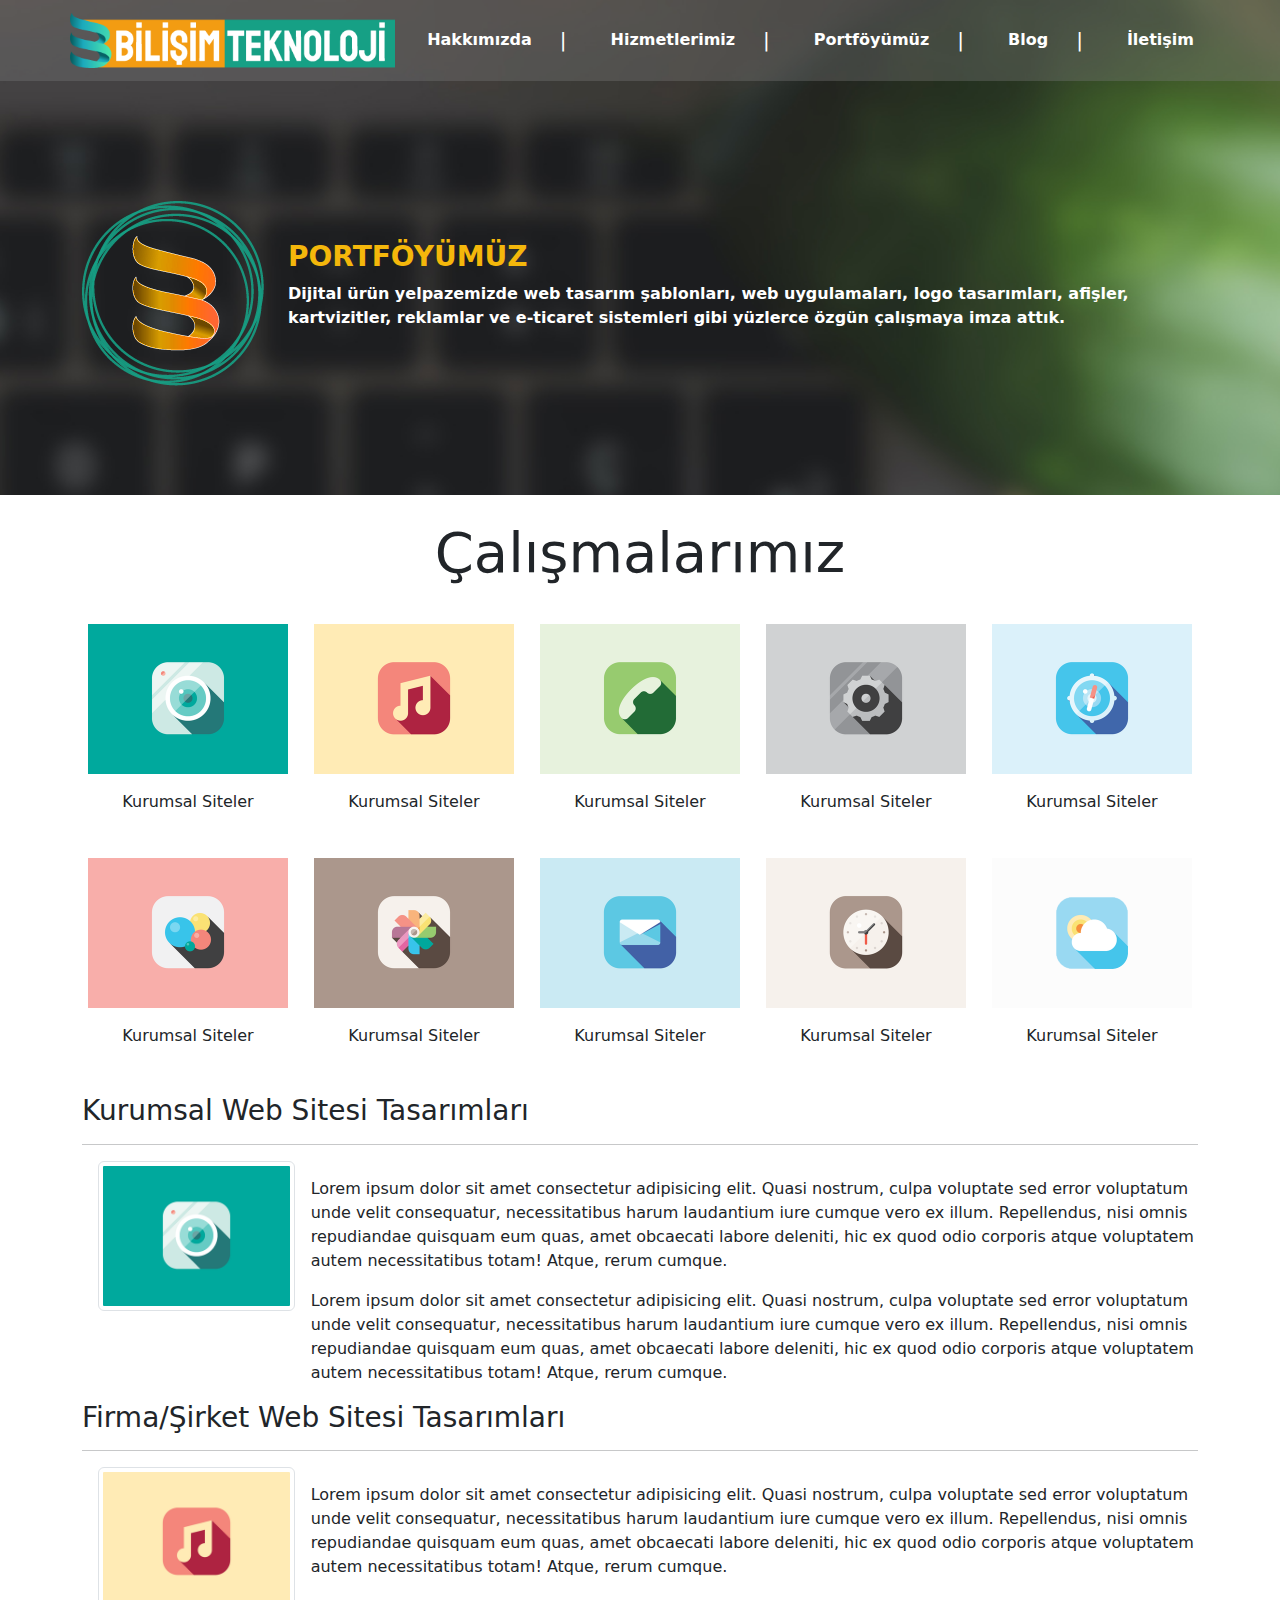
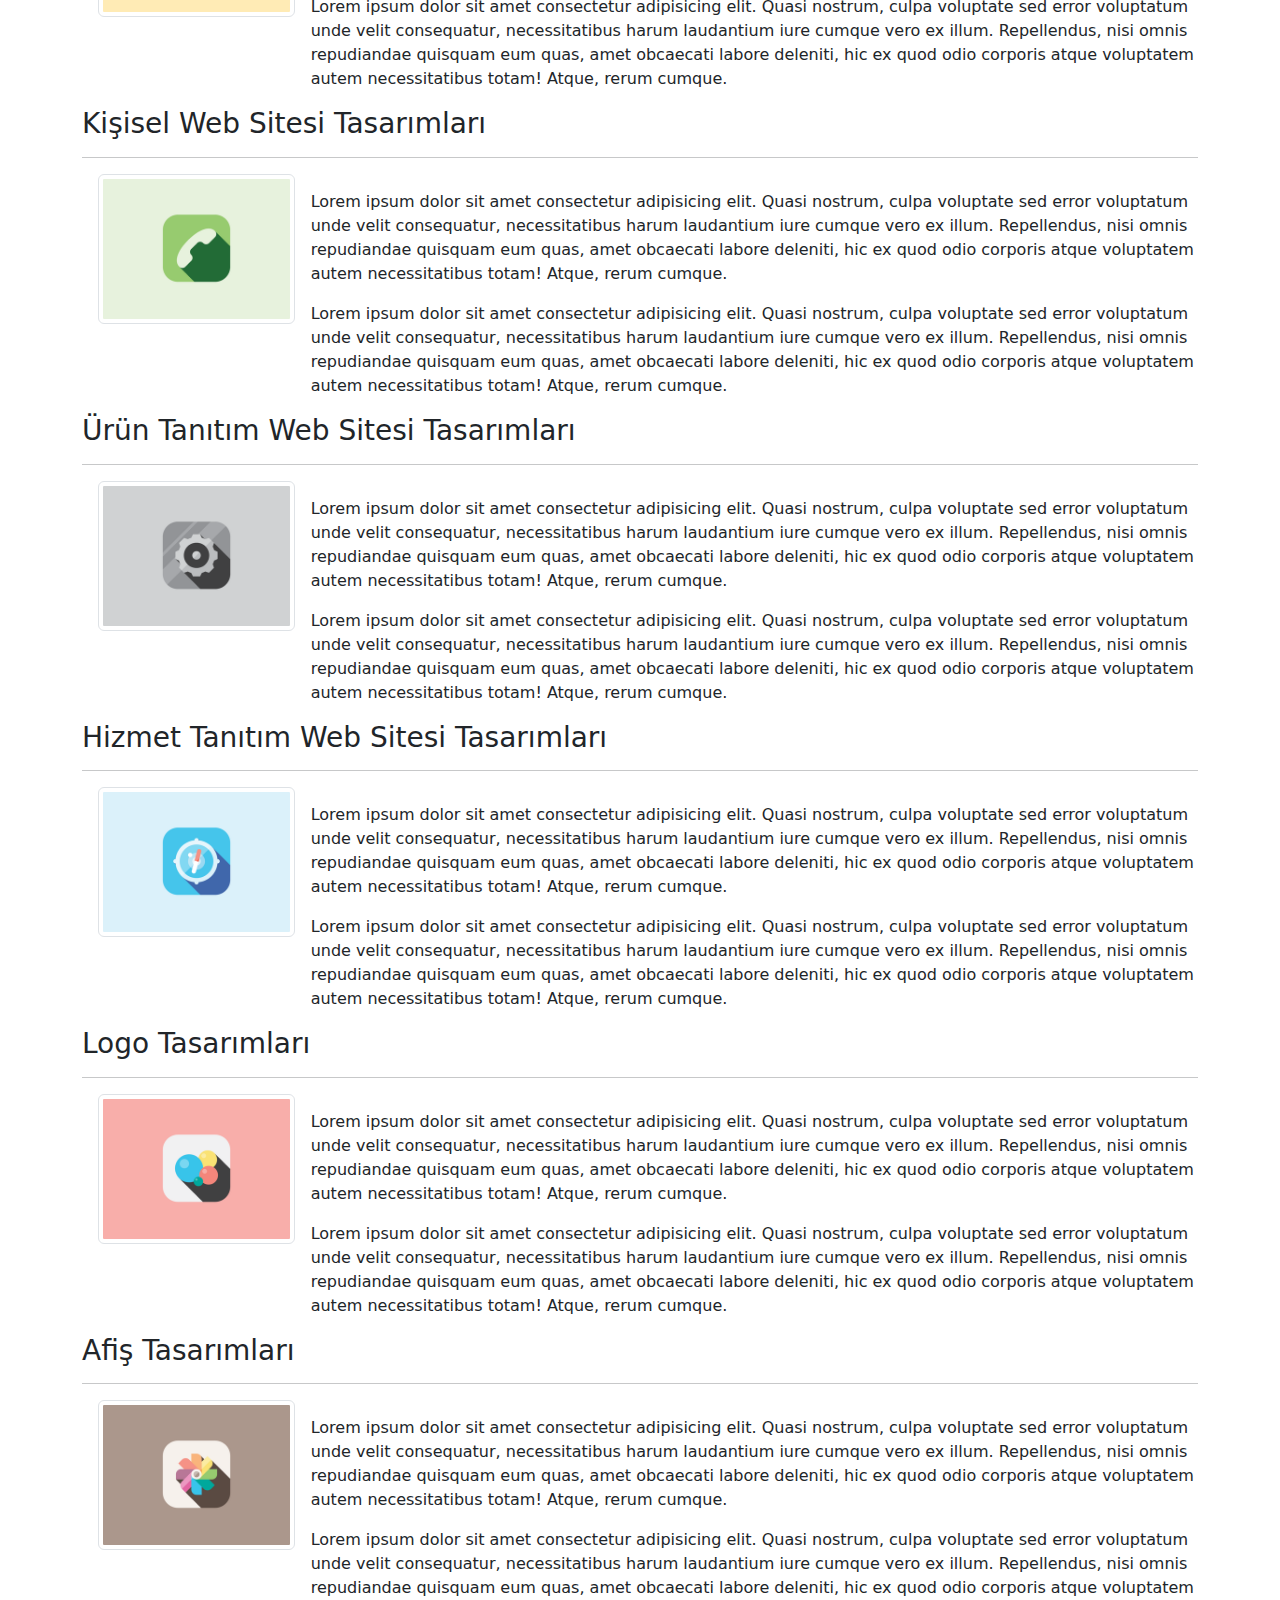
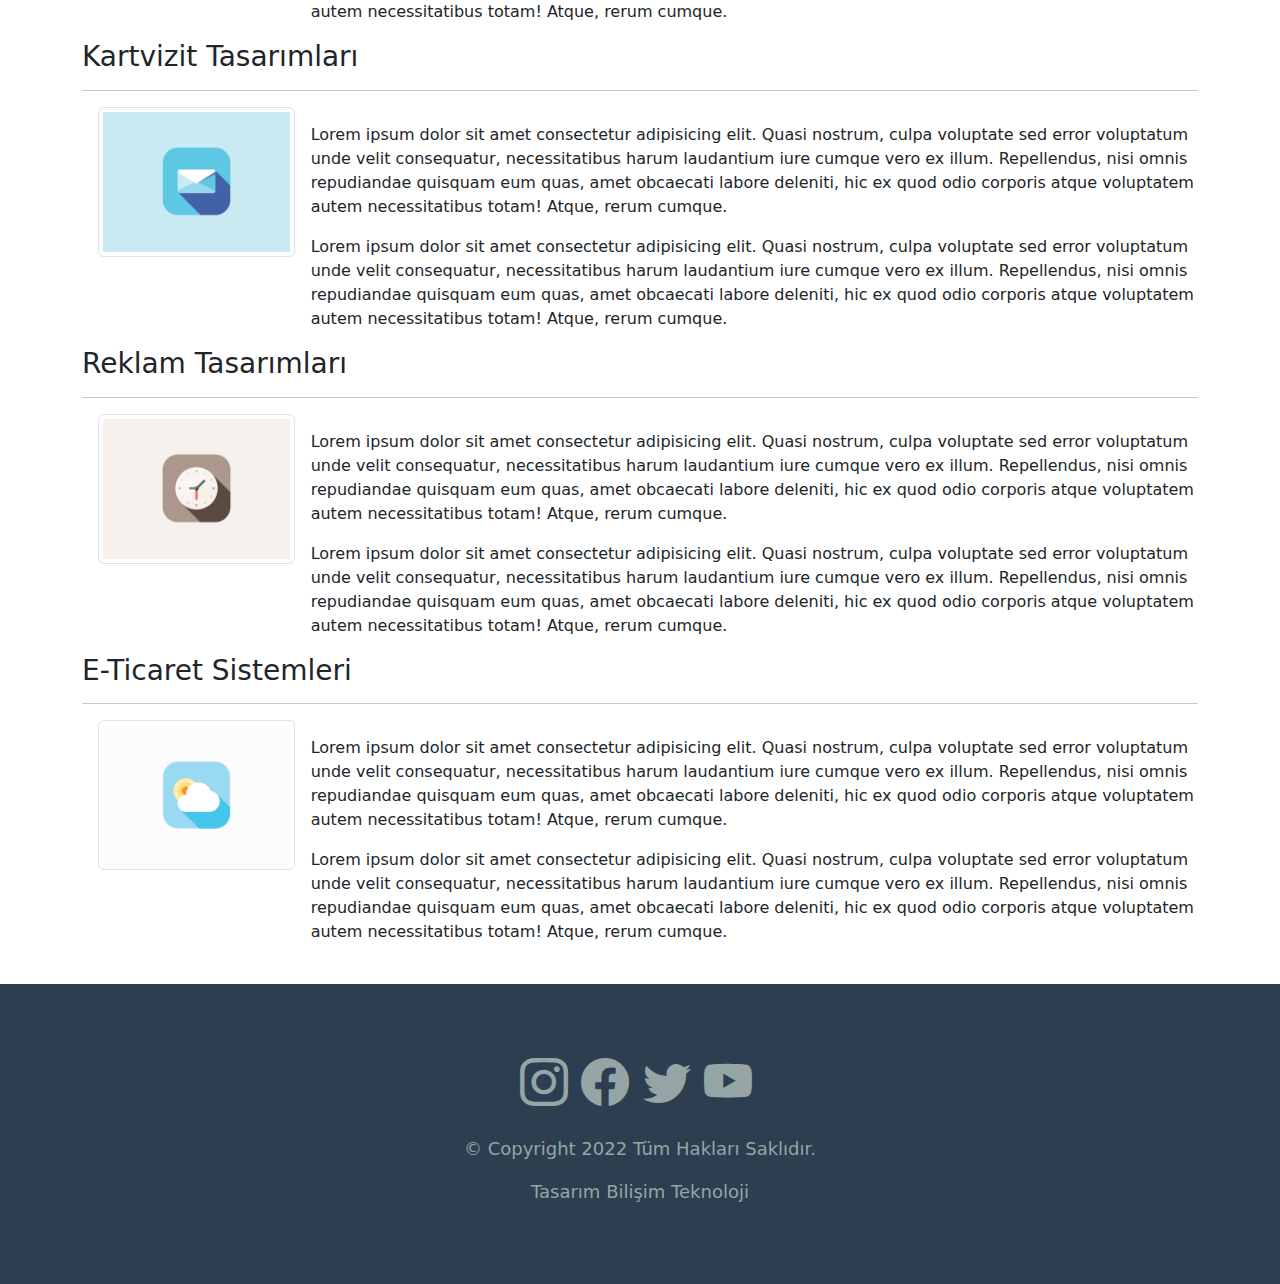
<file: portfoy.html>
<!DOCTYPE html>
<html lang="en">
  <head>
    <meta charset="UTF-8" />
    <meta name="viewport" content="width=device-width, initial-scale=1.0" />
    <title>Document</title>

    <!-- Bs Css -->
    <link
      href="https://cdn.jsdelivr.net/npm/bootstrap@5.3.3/dist/css/bootstrap.min.css"
      rel="stylesheet"
      integrity="sha384-QWTKZyjpPEjISv5WaRU9OFeRpok6YctnYmDr5pNlyT2bRjXh0JMhjY6hW+ALEwIH"
      crossorigin="anonymous"
    />
    <!--BS Icons  -->
    <link
      rel="stylesheet"
      href="https://cdn.jsdelivr.net/npm/bootstrap-icons@1.11.3/font/bootstrap-icons.min.css"
    />

    <!-- Css Link -->
    <link rel="stylesheet" href="./stil.css" />

    <!-- Font-awesome -->
    <link
      rel="stylesheet"
      href="https://cdnjs.cloudflare.com/ajax/libs/font-awesome/6.5.2/css/all.min.css"
    />
  </head>
  <body>
    <div class="ust-kisim-sayfalar">
      <nav class="navbar navbar-expand-lg nav-bg">
        <div class="container p-0">
          <a class="navbar-brand" href="index.html">
            <img class="img-fluid logo" src="resimler/logo.png" alt="" />
          </a>
          <button
            class="navbar-toggler"
            type="button"
            data-bs-toggle="collapse"
            data-bs-target="#navbarSupportedContent"
            aria-controls="navbarSupportedContent"
            aria-expanded="false"
            aria-label="Toggle navigation"
          >
            <span class="navbar-toggler-icon"></span>
          </button>
          <div class="collapse navbar-collapse" id="navbarSupportedContent">
            <ul class="navbar-nav ms-auto mb-2 mb-lg-0 pozisyon">
              <li class="nav-item d-flex align-items-center p-2">
                <a class="nav-link" aria-current="page" href="hakkimizda.html"
                  >Hakkımızda</a
                >
                <span class="ayrac">|</span>
              </li>
              <li class="nav-item d-flex align-items-center p-2">
                <a class="nav-link" href="hizmetlerimiz.html">Hizmetlerimiz</a>
                <span class="ayrac">|</span>
              </li>

              <li class="nav-item d-flex align-items-center p-2">
                <a class="nav-link" href="portfoy.html">Portföyümüz</a>
                <span class="ayrac">|</span>
              </li>

              <li class="nav-item d-flex align-items-center p-2">
                <a class="nav-link" href="blog.html">Blog</a>
                <span class="ayrac">|</span>
              </li>

              <li class="nav-item d-flex align-items-center p-2">
                <a class="nav-link" href="iletisim.html">İletişim</a>
              </li>
            </ul>
          </div>
        </div>
      </nav>
      <div class="container">
        <div class="row">
          <div class="header-yuk col-md-12 d-flex align-items-center">
            <img src="resimler/logo-2.png" class="img-fluid" alt="" />
            <div class="sayfa-baslik ms-4">
              <h3>PORTFÖYÜMÜZ</h3>
              <p>
                Dijital ürün yelpazemizde web tasarım şablonları, web
                uygulamaları, logo tasarımları, afişler, kartvizitler, reklamlar
                ve e-ticaret sistemleri gibi yüzlerce özgün çalışmaya imza
                attık.
              </p>
            </div>
          </div>
        </div>
      </div>
    </div>
    <div class="container mt-4 mb-3">
      <div class="row">
        <h3 class="text-center display-4 mb-3">Çalışmalarımız</h3>
        <div class="col-md-12 mt-3 d-md-flex justify-content-md-between">
          <div class="calisma text-center d-flex flex-column d-md-block">
            <img
              src="resimler/calismalar/1.png"
              class="calisma_res img-fluid"
              alt=""
            />
            <p class="mt-3">Kurumsal Siteler</p>
          </div>

          <div class="calisma text-center d-flex flex-column d-md-block">
            <img
              src="resimler/calismalar/2.png"
              class="calisma_res img-fluid"
              alt=""
            />
            <p class="mt-3">Kurumsal Siteler</p>
          </div>

          <div class="calisma text-center d-flex flex-column d-md-block">
            <img
              src="resimler/calismalar/3.png"
              class="calisma_res img-fluid"
              alt=""
            />
            <p class="mt-3">Kurumsal Siteler</p>
          </div>

          <div class="calisma text-center d-flex flex-column d-md-block">
            <img
              src="resimler/calismalar/4.png"
              class="calisma_res img-fluid"
              alt=""
            />
            <p class="mt-3">Kurumsal Siteler</p>
          </div>

          <div class="calisma text-center d-flex flex-column d-md-block">
            <img
              src="resimler/calismalar/5.png"
              class="calisma_res img-fluid"
              alt=""
            />
            <p class="mt-3">Kurumsal Siteler</p>
          </div>
        </div>

        <div class="col-md-12 mt-3 d-md-flex justify-content-md-between">
          <div class="calisma text-center d-flex flex-column d-md-block">
            <img
              src="resimler/calismalar/6.png"
              class="calisma_res img-fluid"
              alt=""
            />
            <p class="mt-3">Kurumsal Siteler</p>
          </div>

          <div class="calisma text-center d-flex flex-column d-md-block">
            <img
              src="resimler/calismalar/7.png"
              class="calisma_res img-fluid"
              alt=""
            />
            <p class="mt-3">Kurumsal Siteler</p>
          </div>

          <div class="calisma text-center d-flex flex-column d-md-block">
            <img
              src="resimler/calismalar/8.png"
              class="calisma_res img-fluid"
              alt=""
            />
            <p class="mt-3">Kurumsal Siteler</p>
          </div>

          <div class="calisma text-center d-flex flex-column d-md-block">
            <img
              src="resimler/calismalar/9.png"
              class="calisma_res img-fluid"
              alt=""
            />
            <p class="mt-3">Kurumsal Siteler</p>
          </div>

          <div class="calisma text-center d-flex flex-column d-md-block">
            <img
              src="resimler/calismalar/10.png"
              class="calisma_res img-fluid"
              alt=""
            />
            <p class="mt-3">Kurumsal Siteler</p>
          </div>
        </div>
      </div>
    </div>

    <div class="container my-4">
      <div class="row">
        <div class="col-md-12">
          <h3>Kurumsal Web Sitesi Tasarımları</h3>
          <hr />
          <div class="hedefler d-flex flex-md-row flex-column">
            <img
              src="resimler/calismalar/1.png"
              class="img-thumbnail kurumsal-calisma ms-3 mb-3 mb-md-0"
              alt=""
            />
            <div class="yazilar ms-3 mt-3">
              <p>
                Lorem ipsum dolor sit amet consectetur adipisicing elit. Quasi
                nostrum, culpa voluptate sed error voluptatum unde velit
                consequatur, necessitatibus harum laudantium iure cumque vero ex
                illum. Repellendus, nisi omnis repudiandae quisquam eum quas,
                amet obcaecati labore deleniti, hic ex quod odio corporis atque
                voluptatem autem necessitatibus totam! Atque, rerum cumque.
              </p>
              <p>
                Lorem ipsum dolor sit amet consectetur adipisicing elit. Quasi
                nostrum, culpa voluptate sed error voluptatum unde velit
                consequatur, necessitatibus harum laudantium iure cumque vero ex
                illum. Repellendus, nisi omnis repudiandae quisquam eum quas,
                amet obcaecati labore deleniti, hic ex quod odio corporis atque
                voluptatem autem necessitatibus totam! Atque, rerum cumque.
              </p>
            </div>
          </div>
          <h3>Firma/Şirket Web Sitesi Tasarımları</h3>
          <hr />
          <div class="hedefler d-flex flex-md-row flex-column">
            <img
              src="resimler/calismalar/2.png"
              class="img-thumbnail kurumsal-calisma ms-3 mb-3 mb-md-0"
              alt=""
            />
            <div class="yazilar ms-3 mt-3">
              <p>
                Lorem ipsum dolor sit amet consectetur adipisicing elit. Quasi
                nostrum, culpa voluptate sed error voluptatum unde velit
                consequatur, necessitatibus harum laudantium iure cumque vero ex
                illum. Repellendus, nisi omnis repudiandae quisquam eum quas,
                amet obcaecati labore deleniti, hic ex quod odio corporis atque
                voluptatem autem necessitatibus totam! Atque, rerum cumque.
              </p>
              <p>
                Lorem ipsum dolor sit amet consectetur adipisicing elit. Quasi
                nostrum, culpa voluptate sed error voluptatum unde velit
                consequatur, necessitatibus harum laudantium iure cumque vero ex
                illum. Repellendus, nisi omnis repudiandae quisquam eum quas,
                amet obcaecati labore deleniti, hic ex quod odio corporis atque
                voluptatem autem necessitatibus totam! Atque, rerum cumque.
              </p>
            </div>
          </div>
          <h3>Kişisel Web Sitesi Tasarımları</h3>
          <hr />
          <div class="hedefler d-flex flex-md-row flex-column">
            <img
              src="resimler/calismalar/3.png"
              class="img-thumbnail kurumsal-calisma ms-3 mb-3 mb-md-0"
              alt=""
            />
            <div class="yazilar ms-3 mt-3">
              <p>
                Lorem ipsum dolor sit amet consectetur adipisicing elit. Quasi
                nostrum, culpa voluptate sed error voluptatum unde velit
                consequatur, necessitatibus harum laudantium iure cumque vero ex
                illum. Repellendus, nisi omnis repudiandae quisquam eum quas,
                amet obcaecati labore deleniti, hic ex quod odio corporis atque
                voluptatem autem necessitatibus totam! Atque, rerum cumque.
              </p>
              <p>
                Lorem ipsum dolor sit amet consectetur adipisicing elit. Quasi
                nostrum, culpa voluptate sed error voluptatum unde velit
                consequatur, necessitatibus harum laudantium iure cumque vero ex
                illum. Repellendus, nisi omnis repudiandae quisquam eum quas,
                amet obcaecati labore deleniti, hic ex quod odio corporis atque
                voluptatem autem necessitatibus totam! Atque, rerum cumque.
              </p>
            </div>
          </div>
          <h3>Ürün Tanıtım Web Sitesi Tasarımları</h3>
          <hr />
          <div class="hedefler d-flex flex-md-row flex-column">
            <img
              src="resimler/calismalar/4.png"
              class="img-thumbnail kurumsal-calisma ms-3 mb-3 mb-md-0"
              alt=""
            />
            <div class="yazilar ms-3 mt-3">
              <p>
                Lorem ipsum dolor sit amet consectetur adipisicing elit. Quasi
                nostrum, culpa voluptate sed error voluptatum unde velit
                consequatur, necessitatibus harum laudantium iure cumque vero ex
                illum. Repellendus, nisi omnis repudiandae quisquam eum quas,
                amet obcaecati labore deleniti, hic ex quod odio corporis atque
                voluptatem autem necessitatibus totam! Atque, rerum cumque.
              </p>
              <p>
                Lorem ipsum dolor sit amet consectetur adipisicing elit. Quasi
                nostrum, culpa voluptate sed error voluptatum unde velit
                consequatur, necessitatibus harum laudantium iure cumque vero ex
                illum. Repellendus, nisi omnis repudiandae quisquam eum quas,
                amet obcaecati labore deleniti, hic ex quod odio corporis atque
                voluptatem autem necessitatibus totam! Atque, rerum cumque.
              </p>
            </div>
          </div>
          <h3>Hizmet Tanıtım Web Sitesi Tasarımları</h3>
          <hr />
          <div class="hedefler d-flex flex-md-row flex-column">
            <img
              src="resimler/calismalar/5.png"
              class="img-thumbnail kurumsal-calisma ms-3 mb-3 mb-md-0"
              alt=""
            />
            <div class="yazilar ms-3 mt-3">
              <p>
                Lorem ipsum dolor sit amet consectetur adipisicing elit. Quasi
                nostrum, culpa voluptate sed error voluptatum unde velit
                consequatur, necessitatibus harum laudantium iure cumque vero ex
                illum. Repellendus, nisi omnis repudiandae quisquam eum quas,
                amet obcaecati labore deleniti, hic ex quod odio corporis atque
                voluptatem autem necessitatibus totam! Atque, rerum cumque.
              </p>
              <p>
                Lorem ipsum dolor sit amet consectetur adipisicing elit. Quasi
                nostrum, culpa voluptate sed error voluptatum unde velit
                consequatur, necessitatibus harum laudantium iure cumque vero ex
                illum. Repellendus, nisi omnis repudiandae quisquam eum quas,
                amet obcaecati labore deleniti, hic ex quod odio corporis atque
                voluptatem autem necessitatibus totam! Atque, rerum cumque.
              </p>
            </div>
          </div>
          <h3>Logo Tasarımları</h3>
          <hr />
          <div class="hedefler d-flex flex-md-row flex-column">
            <img
              src="resimler/calismalar/6.png"
              class="img-thumbnail kurumsal-calisma ms-3 mb-3 mb-md-0"
              alt=""
            />
            <div class="yazilar ms-3 mt-3">
              <p>
                Lorem ipsum dolor sit amet consectetur adipisicing elit. Quasi
                nostrum, culpa voluptate sed error voluptatum unde velit
                consequatur, necessitatibus harum laudantium iure cumque vero ex
                illum. Repellendus, nisi omnis repudiandae quisquam eum quas,
                amet obcaecati labore deleniti, hic ex quod odio corporis atque
                voluptatem autem necessitatibus totam! Atque, rerum cumque.
              </p>
              <p>
                Lorem ipsum dolor sit amet consectetur adipisicing elit. Quasi
                nostrum, culpa voluptate sed error voluptatum unde velit
                consequatur, necessitatibus harum laudantium iure cumque vero ex
                illum. Repellendus, nisi omnis repudiandae quisquam eum quas,
                amet obcaecati labore deleniti, hic ex quod odio corporis atque
                voluptatem autem necessitatibus totam! Atque, rerum cumque.
              </p>
            </div>
          </div>
          <h3>Afiş Tasarımları</h3>
          <hr />
          <div class="hedefler d-flex flex-md-row flex-column">
            <img
              src="resimler/calismalar/7.png"
              class="img-thumbnail kurumsal-calisma ms-3 mb-3 mb-md-0"
              alt=""
            />
            <div class="yazilar ms-3 mt-3">
              <p>
                Lorem ipsum dolor sit amet consectetur adipisicing elit. Quasi
                nostrum, culpa voluptate sed error voluptatum unde velit
                consequatur, necessitatibus harum laudantium iure cumque vero ex
                illum. Repellendus, nisi omnis repudiandae quisquam eum quas,
                amet obcaecati labore deleniti, hic ex quod odio corporis atque
                voluptatem autem necessitatibus totam! Atque, rerum cumque.
              </p>
              <p>
                Lorem ipsum dolor sit amet consectetur adipisicing elit. Quasi
                nostrum, culpa voluptate sed error voluptatum unde velit
                consequatur, necessitatibus harum laudantium iure cumque vero ex
                illum. Repellendus, nisi omnis repudiandae quisquam eum quas,
                amet obcaecati labore deleniti, hic ex quod odio corporis atque
                voluptatem autem necessitatibus totam! Atque, rerum cumque.
              </p>
            </div>
          </div>
          <h3>Kartvizit Tasarımları</h3>
          <hr />
          <div class="hedefler d-flex flex-md-row flex-column">
            <img
              src="resimler/calismalar/8.png"
              class="img-thumbnail kurumsal-calisma ms-3 mb-3 mb-md-0"
              alt=""
            />
            <div class="yazilar ms-3 mt-3">
              <p>
                Lorem ipsum dolor sit amet consectetur adipisicing elit. Quasi
                nostrum, culpa voluptate sed error voluptatum unde velit
                consequatur, necessitatibus harum laudantium iure cumque vero ex
                illum. Repellendus, nisi omnis repudiandae quisquam eum quas,
                amet obcaecati labore deleniti, hic ex quod odio corporis atque
                voluptatem autem necessitatibus totam! Atque, rerum cumque.
              </p>
              <p>
                Lorem ipsum dolor sit amet consectetur adipisicing elit. Quasi
                nostrum, culpa voluptate sed error voluptatum unde velit
                consequatur, necessitatibus harum laudantium iure cumque vero ex
                illum. Repellendus, nisi omnis repudiandae quisquam eum quas,
                amet obcaecati labore deleniti, hic ex quod odio corporis atque
                voluptatem autem necessitatibus totam! Atque, rerum cumque.
              </p>
            </div>
          </div>
          <h3>Reklam Tasarımları</h3>
          <hr />
          <div class="hedefler d-flex flex-md-row flex-column">
            <img
              src="resimler/calismalar/9.png"
              class="img-thumbnail kurumsal-calisma ms-3 mb-3 mb-md-0"
              alt=""
            />
            <div class="yazilar ms-3 mt-3">
              <p>
                Lorem ipsum dolor sit amet consectetur adipisicing elit. Quasi
                nostrum, culpa voluptate sed error voluptatum unde velit
                consequatur, necessitatibus harum laudantium iure cumque vero ex
                illum. Repellendus, nisi omnis repudiandae quisquam eum quas,
                amet obcaecati labore deleniti, hic ex quod odio corporis atque
                voluptatem autem necessitatibus totam! Atque, rerum cumque.
              </p>
              <p>
                Lorem ipsum dolor sit amet consectetur adipisicing elit. Quasi
                nostrum, culpa voluptate sed error voluptatum unde velit
                consequatur, necessitatibus harum laudantium iure cumque vero ex
                illum. Repellendus, nisi omnis repudiandae quisquam eum quas,
                amet obcaecati labore deleniti, hic ex quod odio corporis atque
                voluptatem autem necessitatibus totam! Atque, rerum cumque.
              </p>
            </div>
          </div>
          <h3>E-Ticaret Sistemleri</h3>
          <hr />
          <div class="hedefler d-flex flex-md-row flex-column">
            <img
              src="resimler/calismalar/10.png"
              class="img-thumbnail kurumsal-calisma ms-3 mb-3 mb-md-0"
              alt=""
            />
            <div class="yazilar ms-3 mt-3">
              <p>
                Lorem ipsum dolor sit amet consectetur adipisicing elit. Quasi
                nostrum, culpa voluptate sed error voluptatum unde velit
                consequatur, necessitatibus harum laudantium iure cumque vero ex
                illum. Repellendus, nisi omnis repudiandae quisquam eum quas,
                amet obcaecati labore deleniti, hic ex quod odio corporis atque
                voluptatem autem necessitatibus totam! Atque, rerum cumque.
              </p>
              <p>
                Lorem ipsum dolor sit amet consectetur adipisicing elit. Quasi
                nostrum, culpa voluptate sed error voluptatum unde velit
                consequatur, necessitatibus harum laudantium iure cumque vero ex
                illum. Repellendus, nisi omnis repudiandae quisquam eum quas,
                amet obcaecati labore deleniti, hic ex quod odio corporis atque
                voluptatem autem necessitatibus totam! Atque, rerum cumque.
              </p>
            </div>
          </div>
        </div>
      </div>
    </div>
    <!--  -->
    <div class="container-fluid footer">
      <div class="row">
        <div
          class="col-md-12 footer-sutun d-flex flex-column justify-content-center align-items-center"
        >
          <div class="icons">
            <i class="bi bi-instagram fa-3x me-2"></i>
            <i class="bi bi-facebook fa-3x me-2"></i>
            <i class="bi bi-twitter fa-3x me-2"></i>
            <i class="bi bi-youtube fa-3x me-2"></i>
          </div>
          <p class="mt-3">© Copyright 2022 Tüm Hakları Saklıdır.</p>
          <p>Tasarım Bilişim Teknoloji</p>
        </div>
      </div>
    </div>
    <!-- Bs Js -->
    <script
      src="https://cdn.jsdelivr.net/npm/bootstrap@5.3.3/dist/js/bootstrap.bundle.min.js"
      integrity="sha384-YvpcrYf0tY3lHB60NNkmXc5s9fDVZLESaAA55NDzOxhy9GkcIdslK1eN7N6jIeHz"
      crossorigin="anonymous"
    ></script>
  </body>
</html>
</file>
<file: stil.css>
P.logo {
  height: 50px;
}

.ayrac {
  font-size: 20px;
  margin: 0px 20px;
  color: white;
}

.header-yuk {
  height: calc(55vh - 70px);
}

.sayfa-baslik h3 {
  color: #f4b70b;
  font-weight: bold;
}

.sayfa-baslik p {
  color: #fff;
  font-weight: bold;
}
.ust-kisim {
  background-image: url(resimler/ust-bg.jpg);
  height: 100vh;
  width: 100%;
  background-size: cover;
  background-position: center;
  background-repeat: no-repeat;
  background-attachment: fixed;
}

.ust-kisim-sayfalar {
  background-image: url(resimler/ust-bg-2.jpg);
  height: 55vh;
  width: 100%;
  background-size: cover;
  background-position: center;
  background-repeat: no-repeat;
  background-attachment: fixed;
}

.nav-bg {
  background-color: rgba(122, 122, 122, 0.356);
}

.nav-item a {
  color: #fff;
  font-size: 16px;
  font-weight: bold;
}

.nav-item a:hover {
  color: #f4b70b;
}

.navbar-toggler:hover {
  border: none;
}
.navbar-toggler-icon {
  color: white;
}

.navbar-toggler {
  color: #f4b70b;
  border: 1px solid #f4b70b;
}
@media screen and (max-width: 992px) {
  .ayrac {
    display: none;
  }

  .nav-item:hover {
    background-color: black;
  }

  .navbar-toggler {
    z-index: 99;
    position: fixed;
    right: 10px;
    top: 20px;
  }

  .navbar-toggler:hover {
    border: 1px solid black;
  }
  .pozisyon {
    width: 100%;
    height: 100vh;
    background-color: #f4b70b;
    position: fixed;
    top: 0;
    left: 0;
    z-index: 1;
    padding-top: 70px;
  }
}

.bosluk {
  margin-top: 100px;
}

/* Teklif Kısmı */
.teklif {
  height: 60px;
}

.tirnak {
  color: #f4b70b;
  font-size: 36px;
  font-weight: bold;
}
.imza {
  font-size: 20px;
  font-weight: bold;
}

/* Hizmetlerimiz */
.hizmetlerimiz {
  background-color: #f4b70b;
}

/* Çalışanlar */

/* Slogan */
.tirnak1 {
  color: #f4b70b;
  font-size: 52px;
  font-weight: bold;
}

.soz {
  font-size: 40px;
  color: white;
}

.slogan {
  background-image: url(resimler/ust-bg.jpg);
  background-size: cover;
  background-attachment: fixed;
  background-position: center center;
}

.roket-icon {
  font-size: 150px;
  color: white;
}

/* Çalışmalarımız */
.calisma {
  padding: 5px;
  border: 1px solid transparent;
}

.calisma:hover {
  border: 1px solid gray;
  cursor: pointer;
}
.calisma img {
  height: 150px;
}

/* Footer */
.footer {
  background-color: #2c3e50;
  height: 300px;
  color: #95a5a6;
}
.footer p {
  font-size: 18px;
}

.footer-sutun {
  height: 300px;
}

/* Portföyümüz Sayfası  */
.kurumsal-calisma {
  height: 150px;
}

/* Blog */

.devam a:hover {
  color: black !important;
}

/* İletişim */
.simgeler {
  font-size: 16px;
}
</file>
